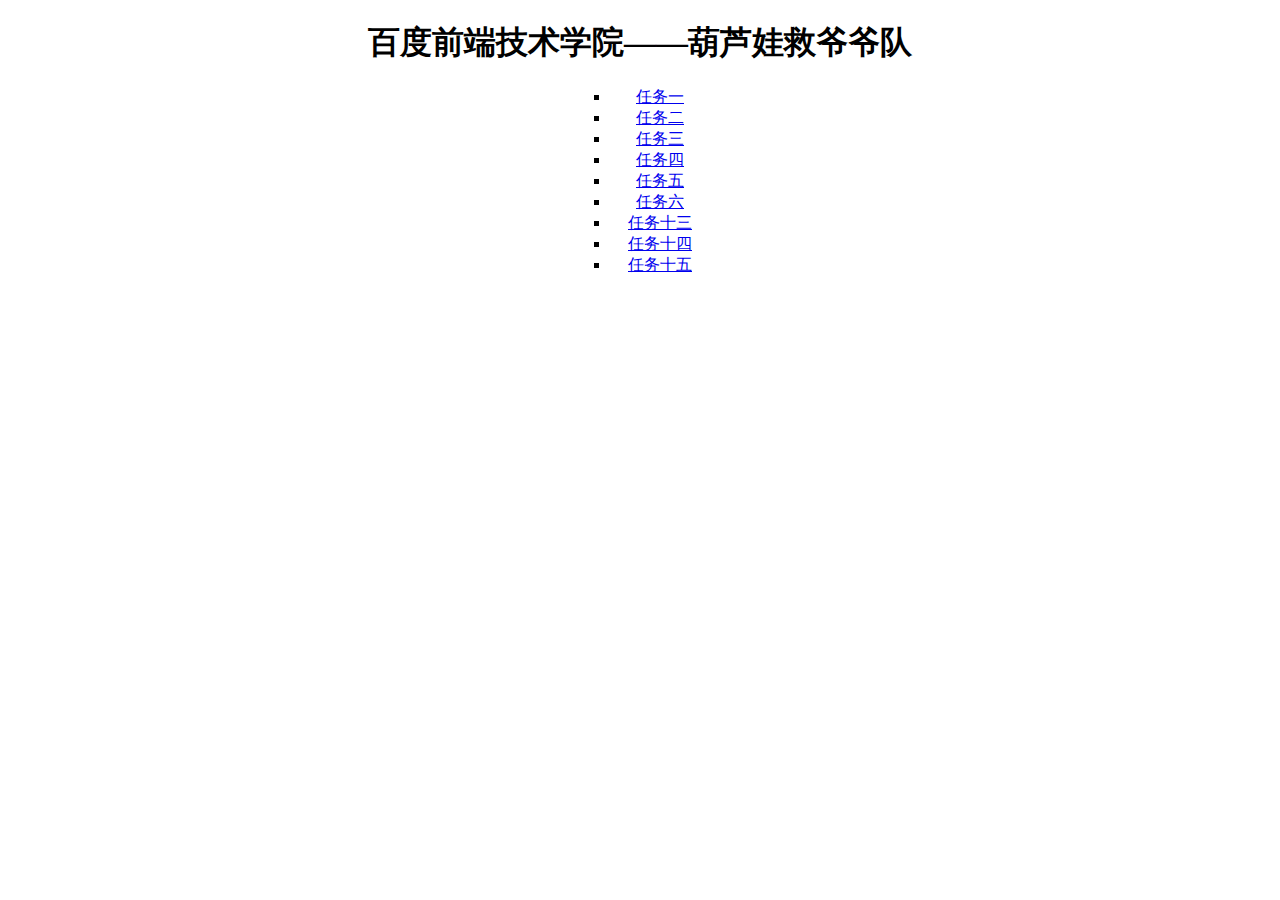
<file: index.html>
<!DOCTYPE html>
<html lang="en">
<head>
    <meta charset="UTF-8">
    <title>葫芦娃救爷爷</title>
</head>
<body>
<style scoped>
    ul,li
    {
        list-style-type: square;
    }
    ul
    {
        margin:0 auto;
        width:100px;
        text-align: center;
    }
</style>
<h1 align="center">百度前端技术学院——葫芦娃救爷爷队</h1>
<div class="main">
    <ul>
        <li><a href="task_1.html">任务一</a></li>
    </ul>
    <ul>
        <li><a href="task_2.html">任务二</a> </li>
    </ul>
    <ul>
        <li><a href="task_3.html">任务三</a> </li>
    </ul>
    <ul>
        <li><a href="task_4.html">任务四</a> </li>
    </ul>
    <ul>
        <li><a href="task_5.html">任务五</a> </li>
    </ul>
    <ul>
        <li><a href="task_6.html">任务六</a> </li>
    </ul>
    <ul>
        <li><a href="task_13.html">任务十三</a> </li>
    </ul>
    <ul>
        <li><a href="task_14.html">任务十四</a> </li>
    </ul>
    <ul>
        <li><a href="task_15.html">任务十五</a> </li>
    </ul>
</div>
</body>
</html>
</file>
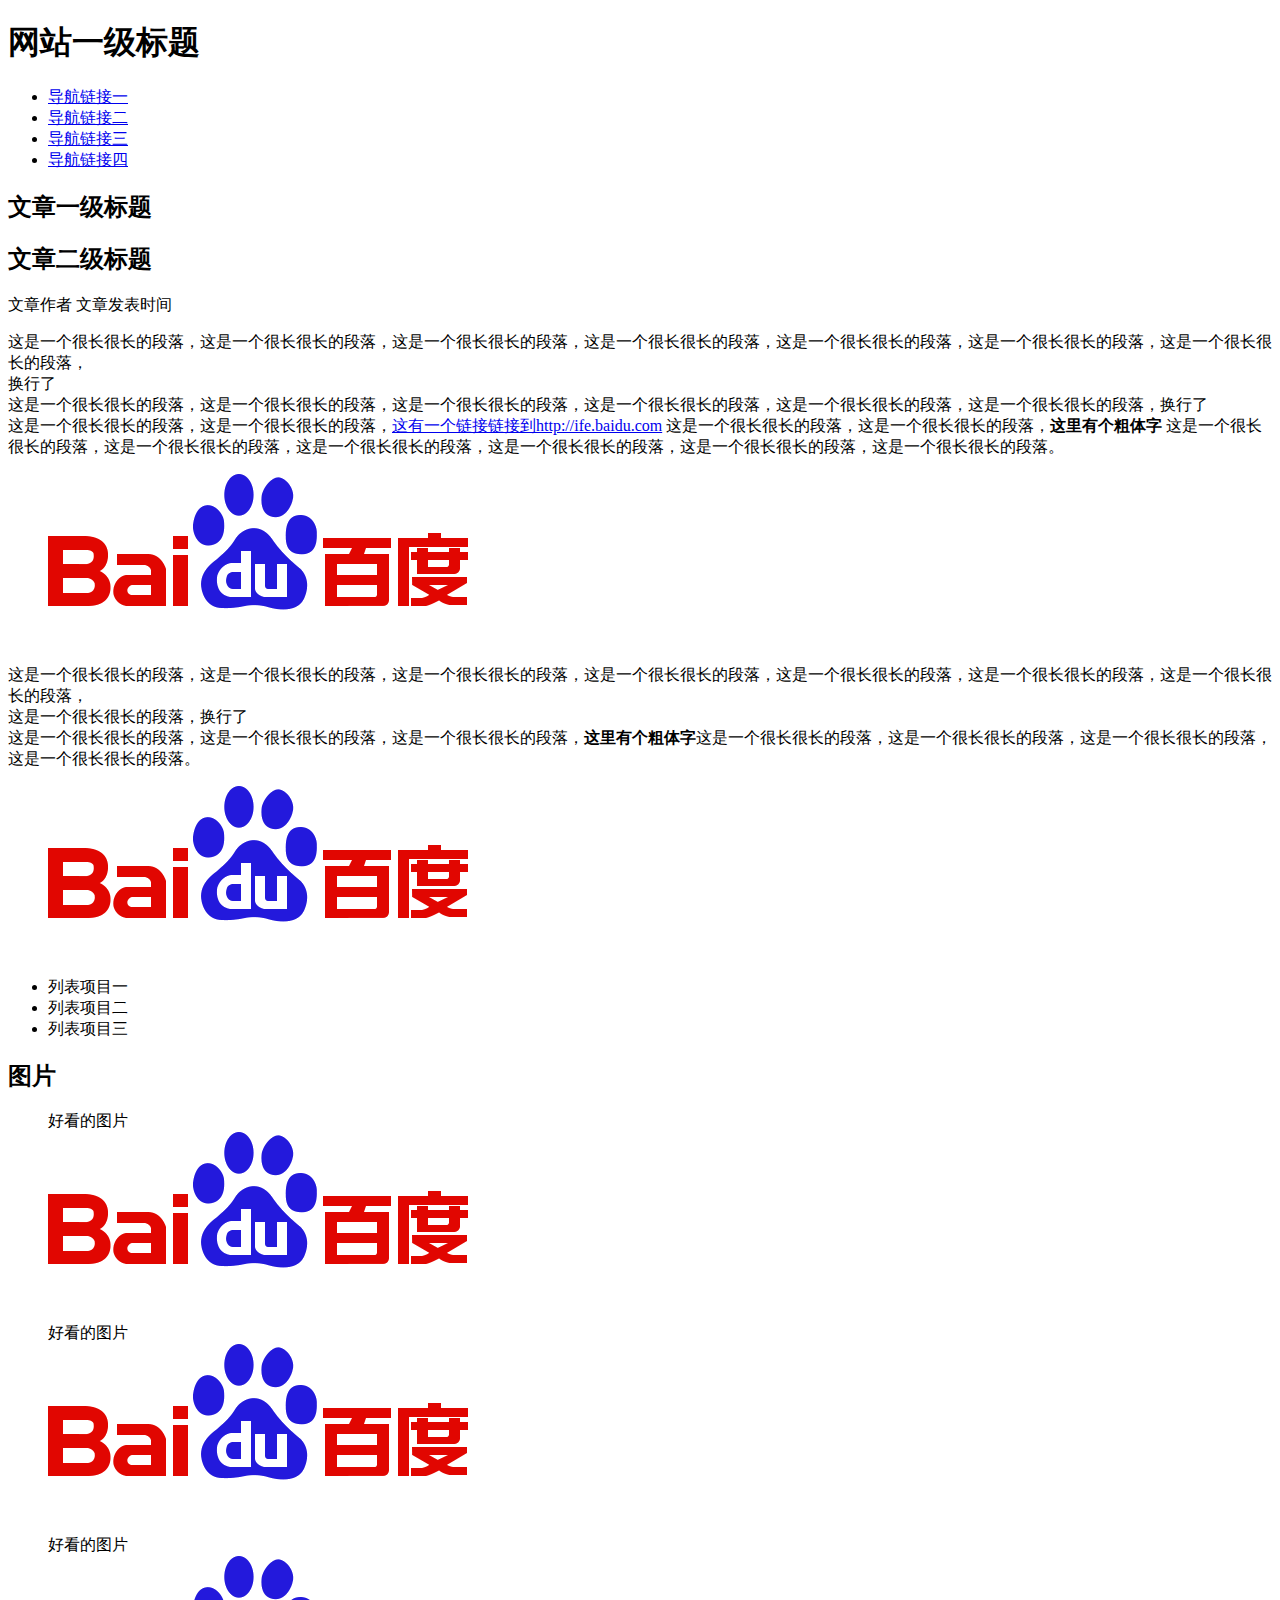
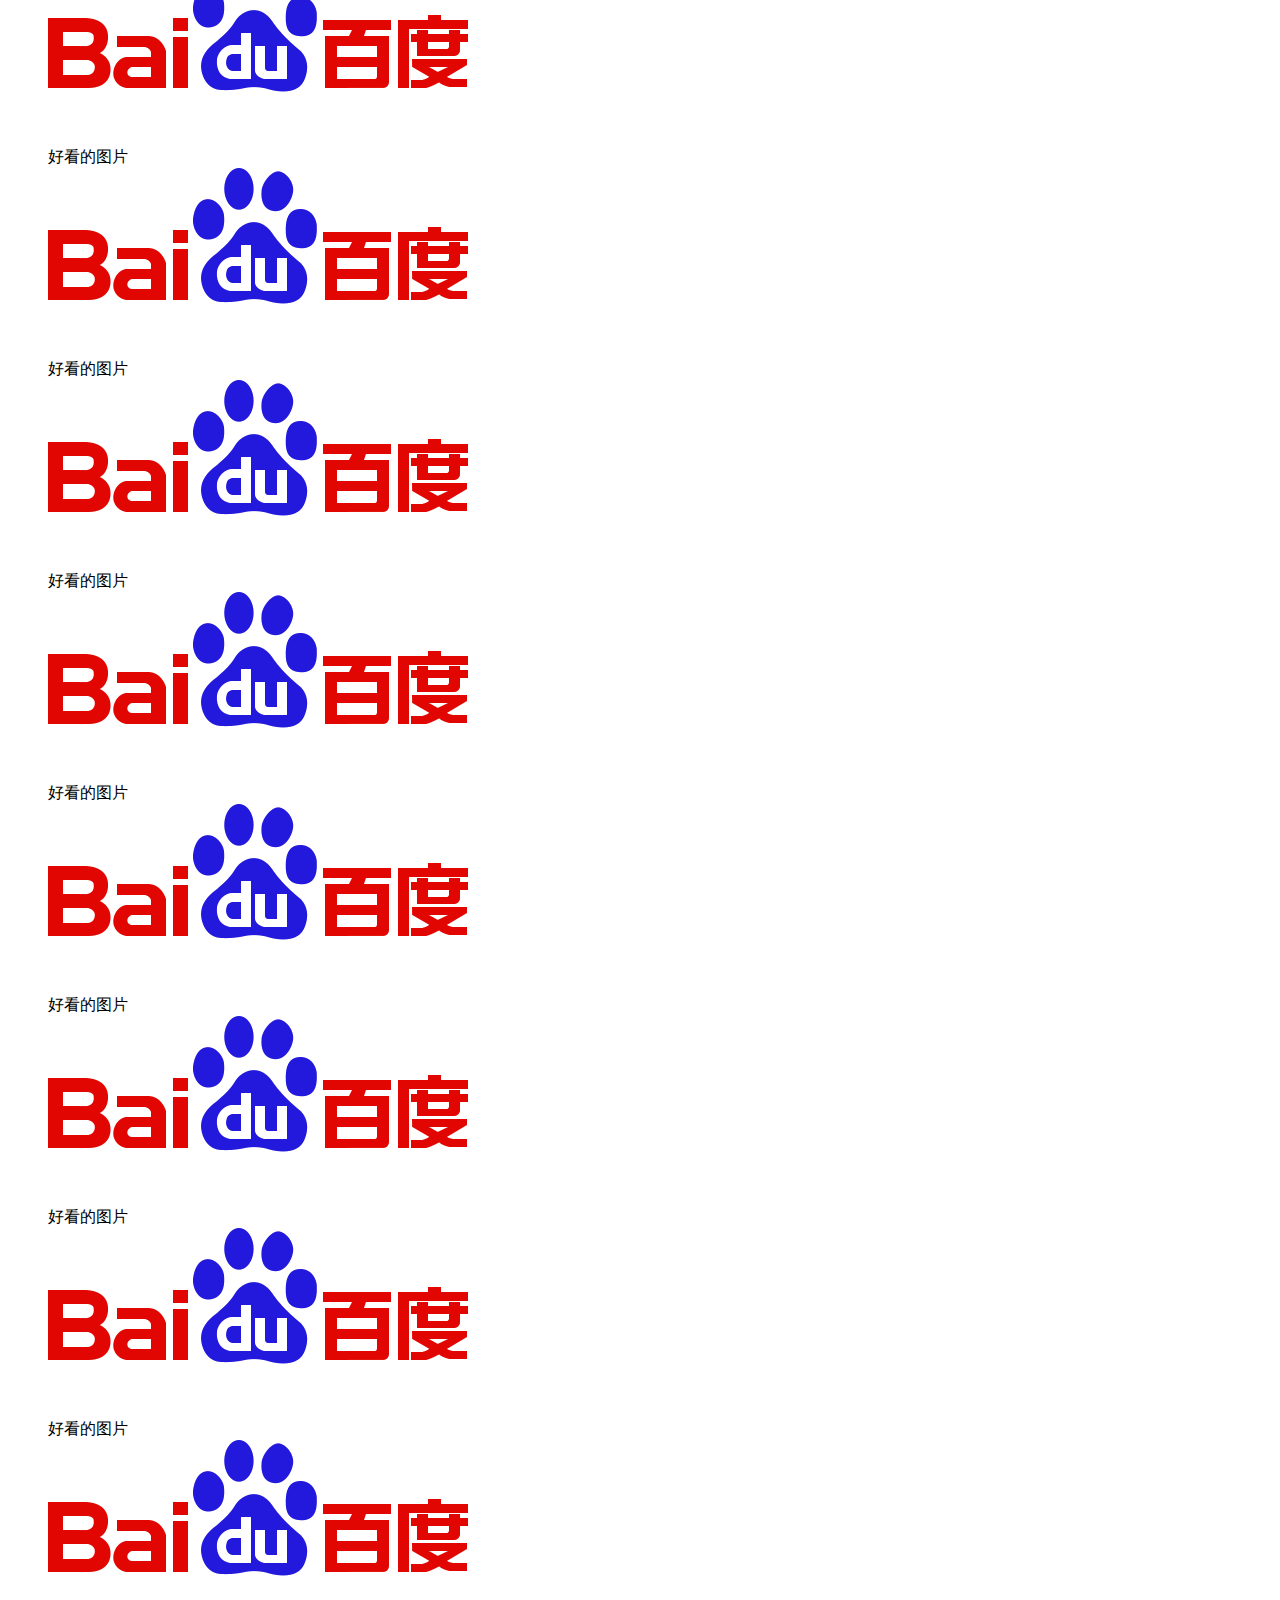
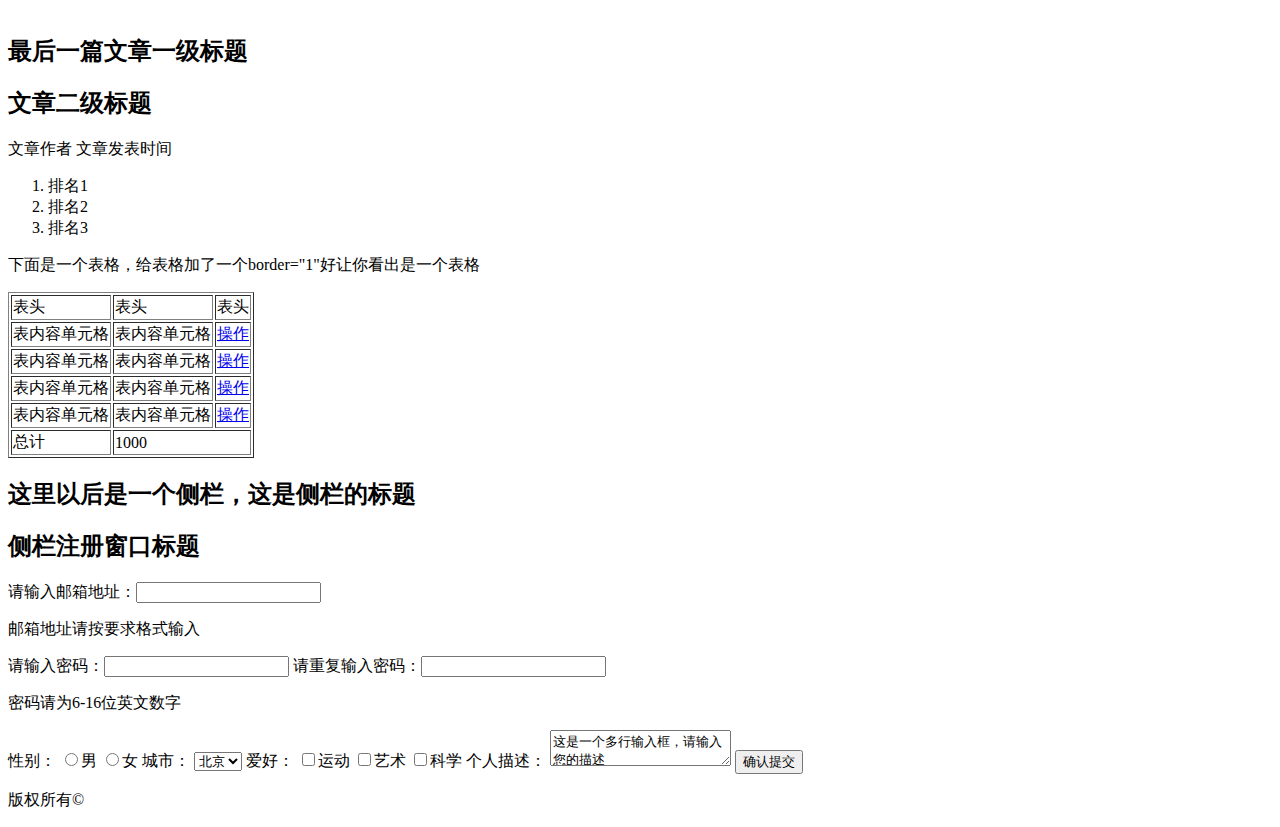
<file: task_1.html>
<!DOCTYPE html>
<html>
<head>
    <title>Task_1</title>
</head>
<body>
<h1>网站一级标题</h1>
<ul>
    <li><a href="#">导航链接一</a></li>
    <li><a href="#">导航链接二</a></li>
    <li><a href="#">导航链接三</a></li>
    <li><a href="#">导航链接四</a></li>
</ul>
<h2>文章一级标题</h2>
<h2>文章二级标题</h2>
<p>文章作者 文章发表时间</p>
<p>这是一个很长很长的段落，这是一个很长很长的段落，这是一个很长很长的段落，这是一个很长很长的段落，这是一个很长很长的段落，这是一个很长很长的段落，这是一个很长很长的段落，<br>
    换行了<br>
    这是一个很长很长的段落，这是一个很长很长的段落，这是一个很长很长的段落，这是一个很长很长的段落，这是一个很长很长的段落，这是一个很长很长的段落，换行了<br>
    这是一个很长很长的段落，这是一个很长很长的段落，<a href="http://ife.baidu.com">这有一个链接链接到http://ife.baidu.com</a> 这是一个很长很长的段落，这是一个很长很长的段落，<b>这里有个粗体字</b>
    这是一个很长很长的段落，这是一个很长很长的段落，这是一个很长很长的段落，这是一个很长很长的段落，这是一个很长很长的段落，这是一个很长很长的段落。
</p>
<figure>
    <img src="images/baidu_logo.png">
</figure>
<p>这是一个很长很长的段落，这是一个很长很长的段落，这是一个很长很长的段落，这是一个很长很长的段落，这是一个很长很长的段落，这是一个很长很长的段落，这是一个很长很长的段落，<br>
    这是一个很长很长的段落，换行了<br>
    这是一个很长很长的段落，这是一个很长很长的段落，这是一个很长很长的段落，<b>这里有个粗体字</b>这是一个很长很长的段落，这是一个很长很长的段落，这是一个很长很长的段落，这是一个很长很长的段落。</p>
<figure>
    <img src="images/baidu_logo.png">
</figure>
<ul>
    <li>列表项目一</li>
    <li>列表项目二</li>
    <li>列表项目三</li>
</ul>
<h2>图片</h2>
<figure>
    <figcaption>好看的图片</figcaption>
    <img src="images/baidu_logo.png">
</figure>
<figure>
    <figcaption>好看的图片</figcaption>
    <img src="images/baidu_logo.png">
</figure>
<figure>
    <figcaption>好看的图片</figcaption>
    <img src="images/baidu_logo.png">
</figure>
<figure>
    <figcaption>好看的图片</figcaption>
    <img src="images/baidu_logo.png">
</figure>
<figure>
    <figcaption>好看的图片</figcaption>
    <img src="images/baidu_logo.png">
</figure>
<figure>
    <figcaption>好看的图片</figcaption>
    <img src="images/baidu_logo.png">
</figure>
<figure>
    <figcaption>好看的图片</figcaption>
    <img src="images/baidu_logo.png">
</figure>
<figure>
    <figcaption>好看的图片</figcaption>
    <img src="images/baidu_logo.png">
</figure>
<figure>
    <figcaption>好看的图片</figcaption>
    <img src="images/baidu_logo.png">
</figure>
<figure>
    <figcaption>好看的图片</figcaption>
    <img src="images/baidu_logo.png">
</figure>
<h2>最后一篇文章一级标题</h2>
<h2>文章二级标题</h2>
<p>文章作者 文章发表时间</p>
<ol>
    <li>排名1</li>
    <li>排名2</li>
    <li>排名3</li>
</ol>
<p>下面是一个表格，给表格加了一个border="1"好让你看出是一个表格</p>
<table border="1">
    <tr>
        <td>表头</td>
        <td>表头</td>
        <td>表头</td>
    </tr>
    <tr>
        <td>表内容单元格</td>
        <td>表内容单元格</td>
        <td><a href="#">操作</a></td>
    </tr>
    <tr>
        <td>表内容单元格</td>
        <td>表内容单元格</td>
        <td><a href="#">操作</a></td>
    </tr>
    <tr>
        <td>表内容单元格</td>
        <td>表内容单元格</td>
        <td><a href="#">操作</a></td>
    </tr>
    <tr>
        <td>表内容单元格</td>
        <td>表内容单元格</td>
        <td><a href="#">操作</a></td>
    </tr>
    <tr>
        <td>总计</td>
        <td colspan="2">1000</td>
    </tr>
</table>

<h2>这里以后是一个侧栏，这是侧栏的标题</h2>
<h2>侧栏注册窗口标题</h2>
<form>
    <label for="email">请输入邮箱地址：<input id="email" type="text" name="email"/><br></label>
    <p>邮箱地址请按要求格式输入</p>
    <label for="password">请输入密码：<input id="password" type="password" name="password"/></label>
    <label for="repeat-password">请重复输入密码：<input id="repeat-password" type="password" name="password2"/> <br></label>
    <p>密码请为6-16位英文数字</p>
    性别：
    <label for="man"> <input id="man" type="radio" name="sex" value="male"/>男</label>
    <label for="woman"><input id="woman" type="radio" name="sex" value="female"/>女</label>
    城市：
    <label for="city">
        <select name="city" id="city">
            <option value="beijing">北京</option>
            <option value="shanghai">上海</option>
            <option value="hangzhou">杭州</option>
            <option value="guangzhou">广州</option>
        </select>
    </label>
    爱好：
    <label for="sport"><input id="sport" type="checkbox" name="sport"/>运动</label>
    <label for="sport"><input type="checkbox" name="art"/>艺术</label>
    <label for="sport"><input type="checkbox" name="science"/>科学</label>
    个人描述：
    <label for="textarea"><textarea id="textarea">这是一个多行输入框，请输入您的描述</textarea></label>
    <label for="submit"><input id="submit" type="submit" value="确认提交"></label>
</form>
</body>
<footer>
    <p>版权所有&copy</p>
</footer>
</html>
</file>
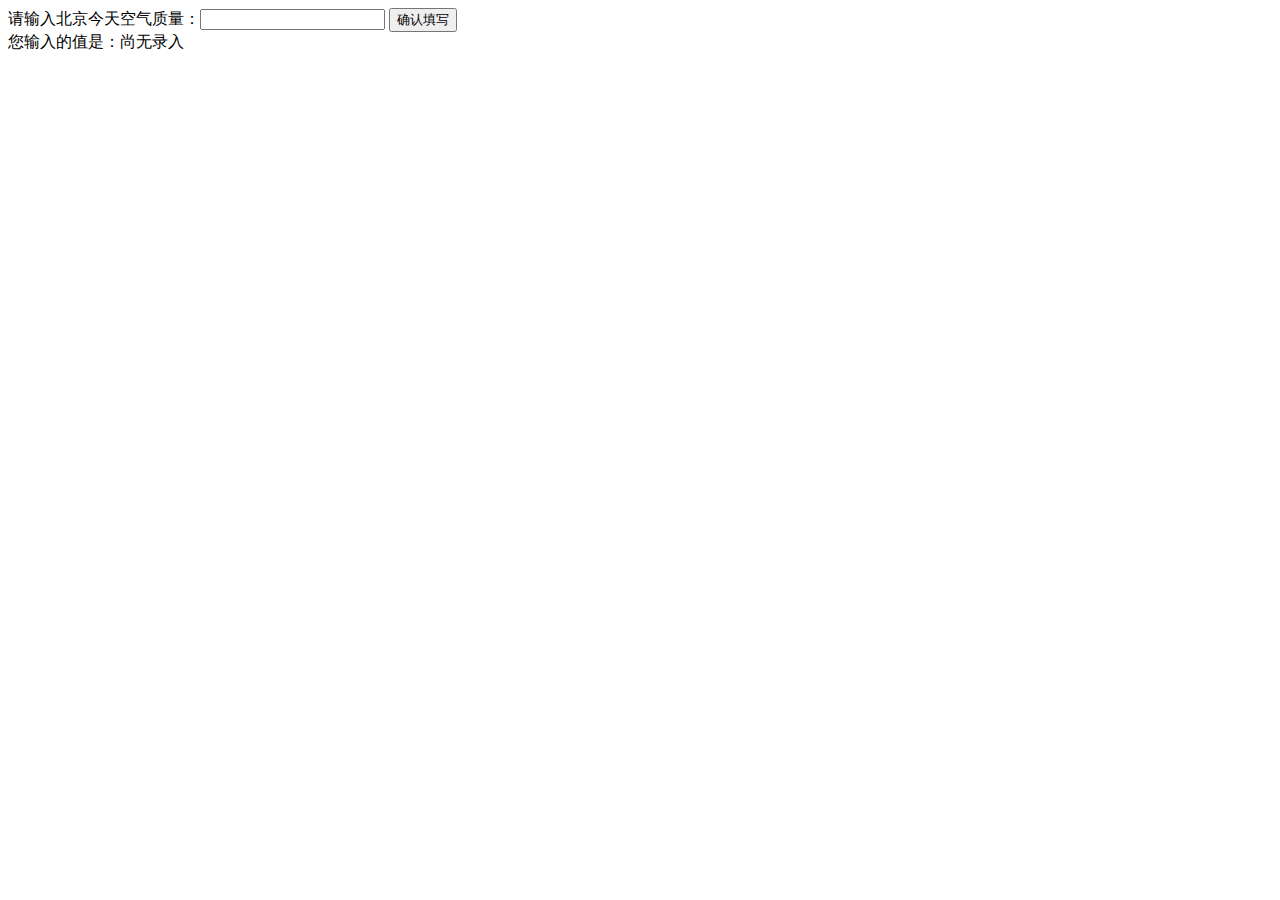
<file: task_13.html>
<!DOCTYPE html>
<html>
<head>
    <meta charset="utf-8">
    <title>IFE JavaScript Task 01</title>
</head>
<body>

<label>请输入北京今天空气质量：<input id="aqi-input" type="text"></label>
<button id="button">确认填写</button>

<div>您输入的值是：<span id="aqi-display">尚无录入</span></div>

<script type="text/javascript">

    (function() {
        /*
         在注释下方写下代码
         给按钮button绑定一个点击事件
         在事件处理函数中
         获取aqi-input输入的值，并显示在aqi-display中
         */
        document.getElementById("button").onclick = function () {
            var aqi = document.getElementById("aqi-input").value;
            if (aqi != ""){
                document.getElementById("aqi-display").innerHTML = aqi;
            }
            else {
                document.getElementById("aqi-display").innerHTML = "尚无录入";
            }
        }

    })();

</script>
</body>
</html>
</file>
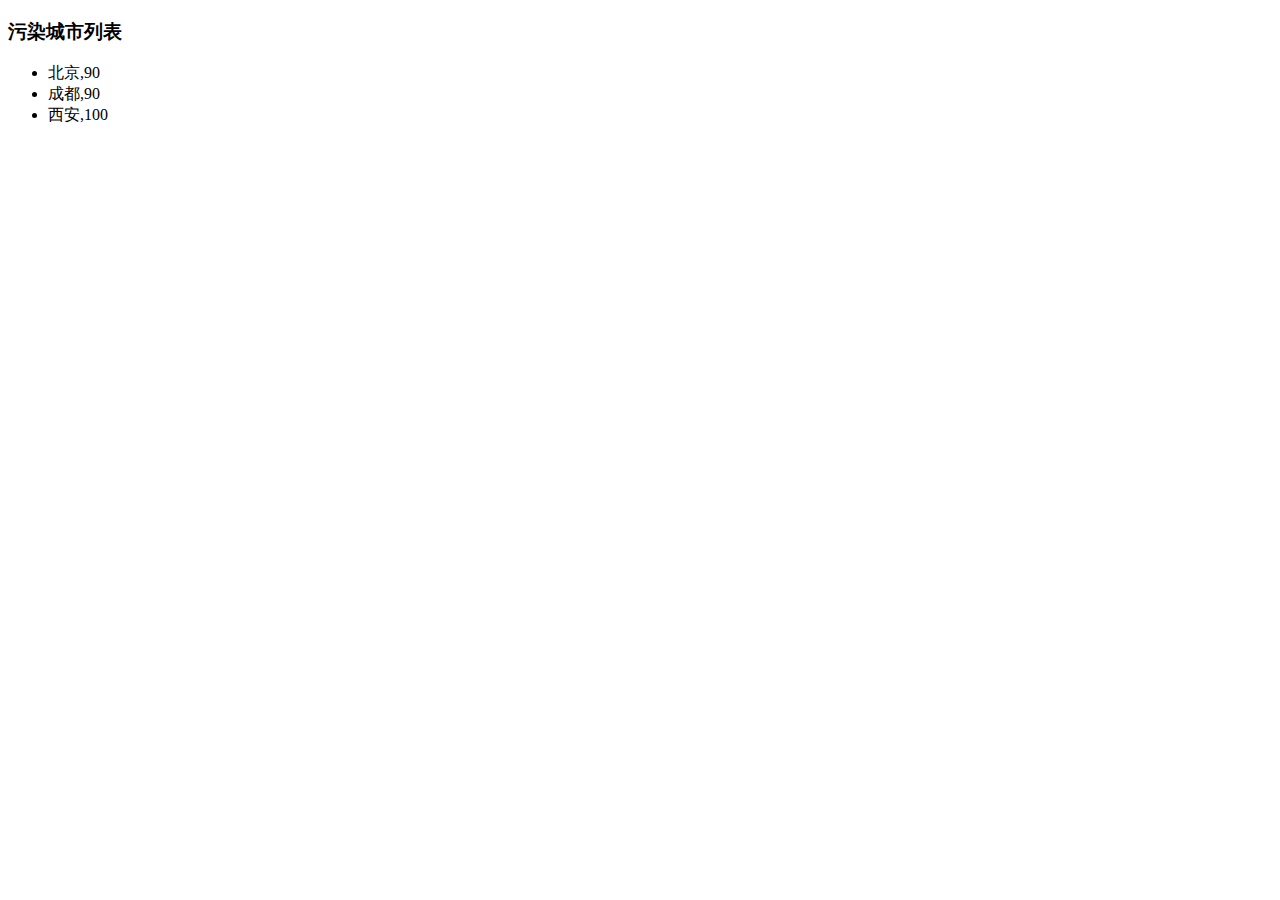
<file: task_14.html>
<!DOCTYPE html>
<html>
<head>
    <meta charset="utf-8">
    <title>IFE JavaScript Task 01</title>
</head>
<body>

<h3>污染城市列表</h3>
<ul id="aqi-list">
    <!--
        <li>第一名：福州（样例），10</li>
          <li>第二名：福州（样例），10</li> -->
</ul>

<script type="text/javascript">

    var aqiData = [
        ["北京", 90],
        ["上海", 50],
        ["福州", 10],
        ["广州", 50],
        ["成都", 90],
        ["西安", 100]
    ];

    (function () {

        /*
         在注释下方编写代码
         遍历读取aqiData中各个城市的数据
         将空气质量指数大于60的城市显示到aqi-list的列表中
         */
        var list = document.getElementById("aqi-list");
        for (i in aqiData)
        {
            if (aqiData[i][1] > 60)
            {
                var li = document.createElement("li");
                var data = document.createTextNode(aqiData[i]);
                li.appendChild(data);
                list.appendChild(li);
            }
        }
    })();

</script>
</body>
</html>
</file>
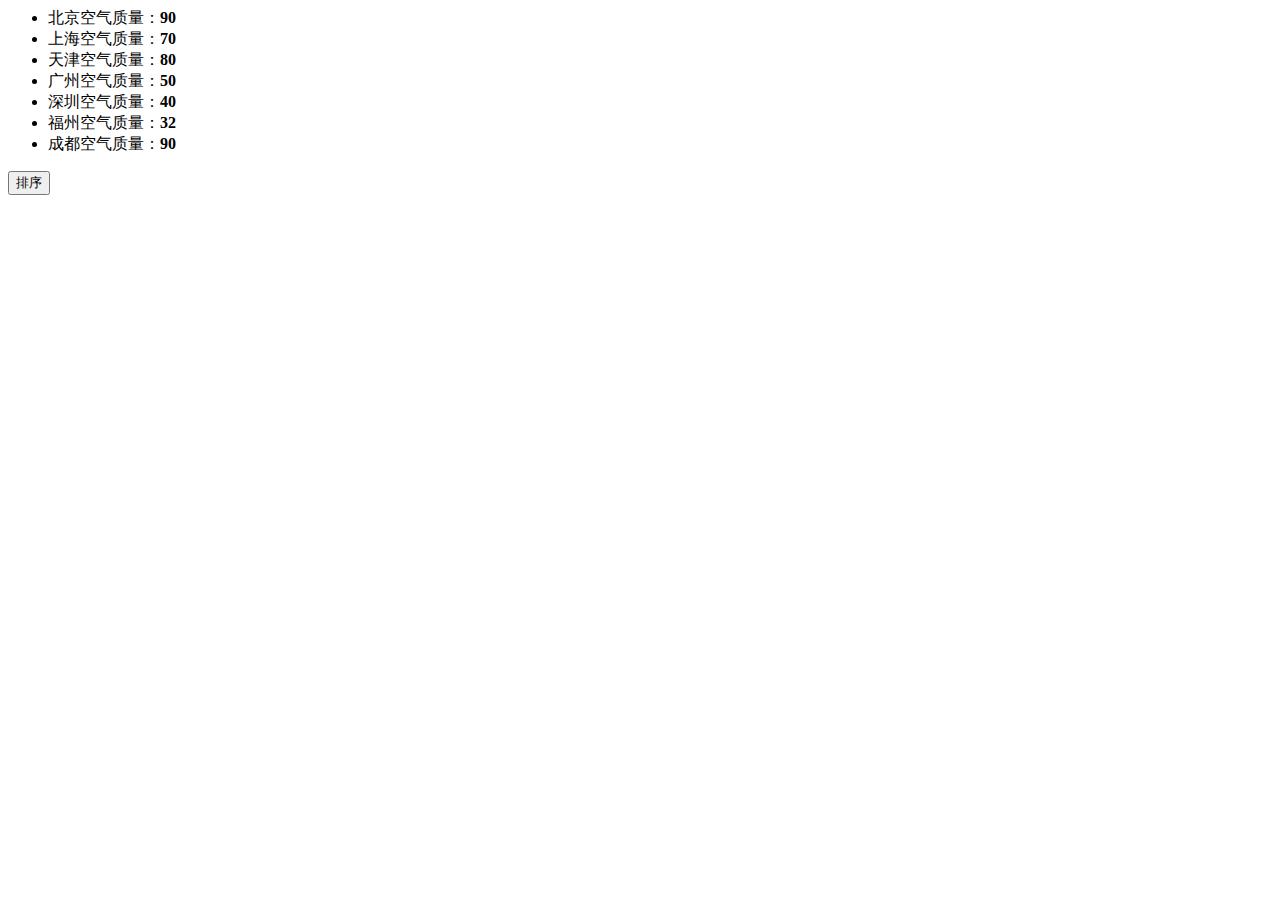
<file: task_15.html>
<!DOCTYPE>
<html>
<head>
    <meta charset="utf-8">
    <title>IFE Task 15</title>
</head>
<body>

<ul id="source">
    <li>北京空气质量：<b>90</b></li>
    <li>上海空气质量：<b>70</b></li>
    <li>天津空气质量：<b>80</b></li>
    <li>广州空气质量：<b>50</b></li>
    <li>深圳空气质量：<b>40</b></li>
    <li>福州空气质量：<b>32</b></li>
    <li>成都空气质量：<b>90</b></li>
</ul>

<ul id="resort">
    <!--
    <li>第一名：北京空气质量：<b>90</b></li>
    <li>第二名：北京空气质量：<b>90</b></li>
    <li>第三名：北京空气质量：<b>90</b></li>
     -->

</ul>

<button id="sort-btn">排序</button>

<script type="text/javascript">

    /**
     * getData方法
     * 读取id为source的列表，获取其中城市名字及城市对应的空气质量
     * 返回一个数组，格式见函数中示例
     */
    function getData() {
        /*
         coding here
         */

        /*
         data = [
         ["北京", 90],
         ["北京", 90]
         ……
         ]
         */
        var origindata = document.getElementById("source").getElementsByTagName("li");
        var data = [];
        for (var i = 0; i < origindata.length; i += 1)
        {
            var city = origindata[i].innerText.slice(0,2);
            var aqi = origindata[i].getElementsByTagName("b")[0].innerText;
            data[i] = [];
            data[i].push(city);
            data[i].push(aqi);
        }
        return data;
    }

    /**
     * sortAqiData
     * 按空气质量对data进行从小到大的排序
     * 返回一个排序后的数组
     */
    function sortAqiData(data) {
        function sortNumber(a, b) {
            return b[1] - a[1];
        }
        data.sort(sortNumber);
        console.log(data);
        return data;
    }

    /**
     * render
     * 将排好序的城市及空气质量指数，输出显示到id位resort的列表中
     * 格式见ul中的注释的部分
     */
    function render(data) {
        function transfer(num){
            var chinese = ['零', '一', '二', '三', '四', '五', '六', '七', '八', '九', '十'];
            return chinese[num];
        }
        var resort = document.getElementById("resort");
        var str = "";
        for (var i = 0; i < data.length; i += 1) {
            str += "<li>第" + transfer(i+1) + "名:" + data[i][0] + "空气质量:" + "<b>" + data[i][1] + "</b></li>";
        }
        resort.innerHTML = str;
    }

    function btnHandle() {
        var aqiData = getData();
        aqiData = sortAqiData(aqiData);
        render(aqiData);
    }


    function init() {

        // 在这下面给sort-btn绑定一个点击事件，点击时触发btnHandle函数
        var btn = document.getElementById("sort-btn");
        btn.onclick = function(){btnHandle()};
    }

    init();

</script>
</body>
</html>
</file>
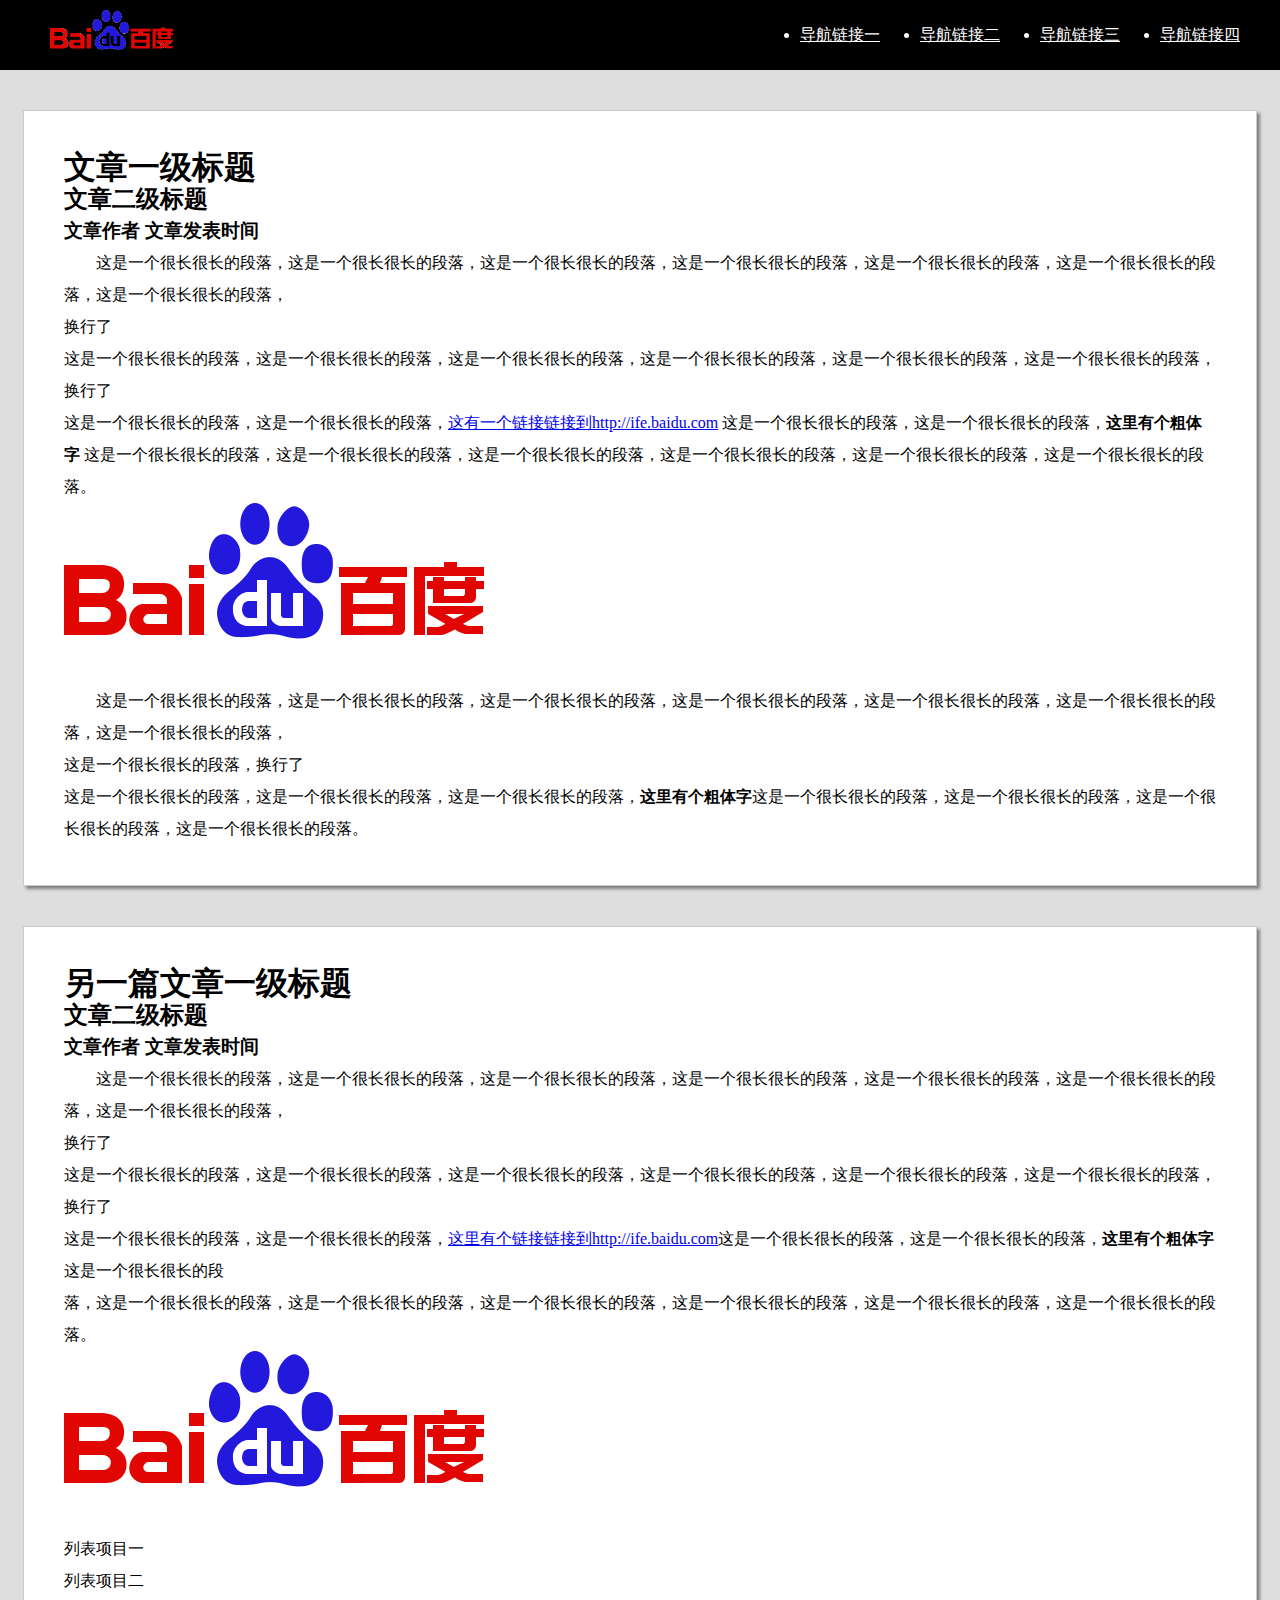
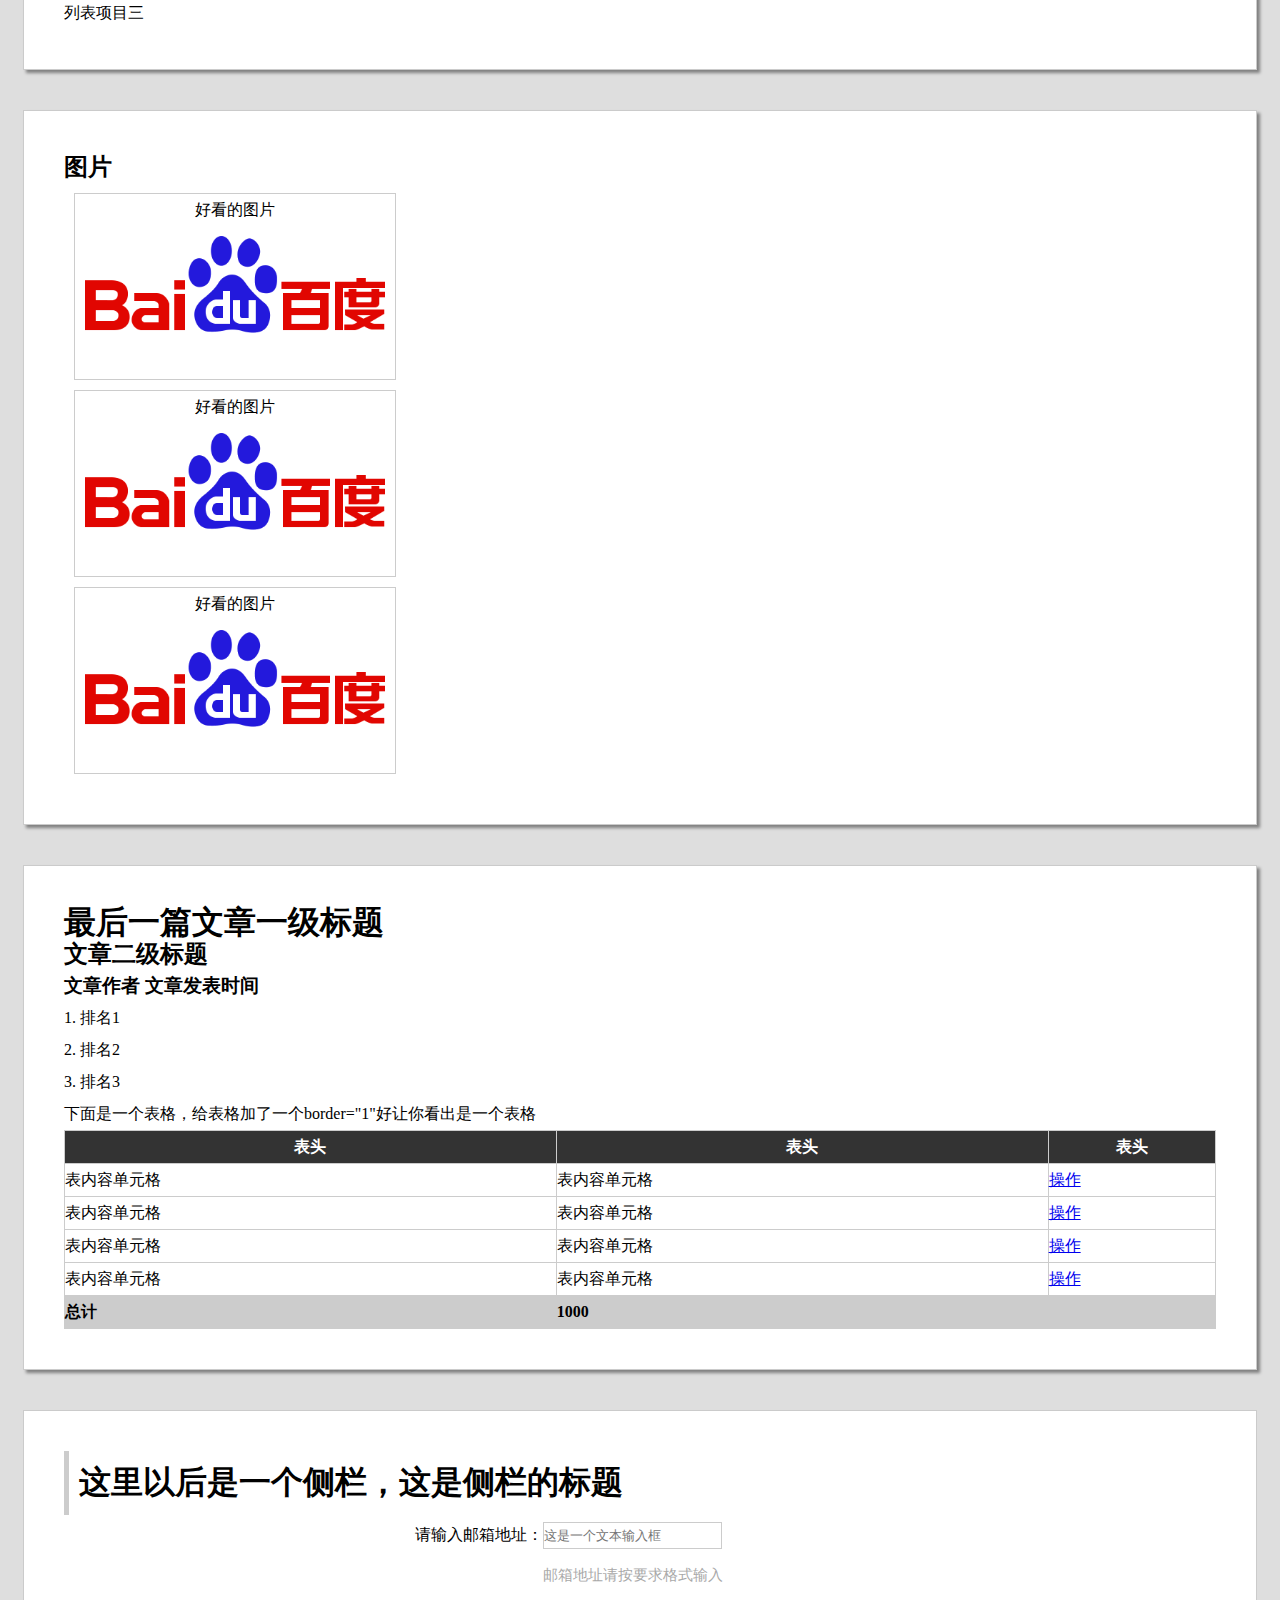
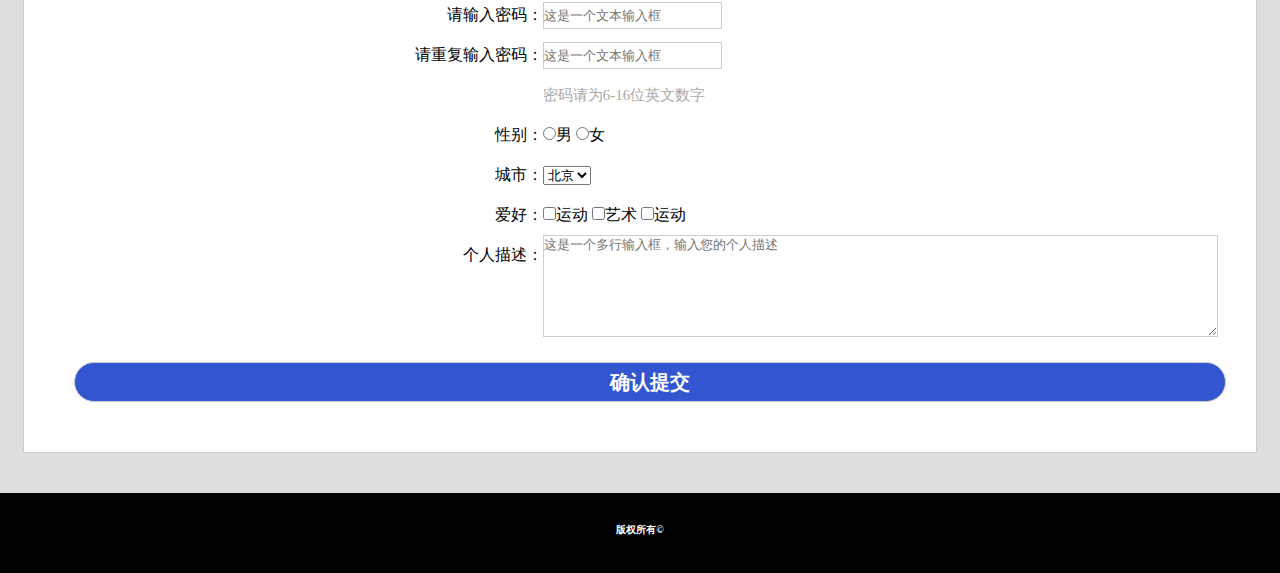
<file: task_2.html>
<!DOCTYPE html>
<html lang="en">
<head>
    <meta charset="UTF-8">
    <title>Task_2</title>
    <link rel="stylesheet" type="text/css" href="css/task_2.css"/>
</head>
<body>
<header>
    <img src="images/baidu_logo.png" height="70" title="baidu" alt="baidu-logo"/>
    <nav class="nav-top">
        <ul>
            <li><a href="#">导航链接一</a></li>
            <li><a href="#">导航链接二</a></li>
            <li><a href="#">导航链接三</a></li>
            <li><a href="#">导航链接四</a></li>
        </ul>
    </nav>
</header>

<article>
    <h1>文章一级标题</h1>
    <h2>文章二级标题</h2>
    <h3>文章作者 文章发表时间</h3>
    <p>这是一个很长很长的段落，这是一个很长很长的段落，这是一个很长很长的段落，这是一个很长很长的段落，这是一个很长很长的段落，这是一个很长很长的段落，这是一个很长很长的段落，<br>
        换行了<br>
        这是一个很长很长的段落，这是一个很长很长的段落，这是一个很长很长的段落，这是一个很长很长的段落，这是一个很长很长的段落，这是一个很长很长的段落，换行了<br>
        这是一个很长很长的段落，这是一个很长很长的段落，<a href="http://ife.baidu.com">这有一个链接链接到http://ife.baidu.com</a>
        这是一个很长很长的段落，这是一个很长很长的段落，<b>这里有个粗体字</b>
        这是一个很长很长的段落，这是一个很长很长的段落，这是一个很长很长的段落，这是一个很长很长的段落，这是一个很长很长的段落，这是一个很长很长的段落。
    </p>
    <img src="images/baidu_logo.png">
    <p>这是一个很长很长的段落，这是一个很长很长的段落，这是一个很长很长的段落，这是一个很长很长的段落，这是一个很长很长的段落，这是一个很长很长的段落，这是一个很长很长的段落，<br>
        这是一个很长很长的段落，换行了<br>
        这是一个很长很长的段落，这是一个很长很长的段落，这是一个很长很长的段落，<b>这里有个粗体字</b>这是一个很长很长的段落，这是一个很长很长的段落，这是一个很长很长的段落，这是一个很长很长的段落。</p>
</article>

<article>
    <h1>另一篇文章一级标题</h1>
    <h2>文章二级标题</h2>
    <h3>文章作者 文章发表时间</h3>
    <p>这是一个很长很长的段落，这是一个很长很长的段落，这是一个很长很长的段落，这是一个很长很长的段落，这是一个很长很长的段落，这是一个很长很长的段落，这是一个很长很长的段落，<br/>
        换行了<br/>
        这是一个很长很长的段落，这是一个很长很长的段落，这是一个很长很长的段落，这是一个很长很长的段落，这是一个很长很长的段落，这是一个很长很长的段落，换行了<br/>
        这是一个很长很长的段落，这是一个很长很长的段落，<a href="http://ife.baidu.com">这里有个链接链接到http://ife.baidu.com</a>这是一个很长很长的段落，这是一个很长很长的段落，<strong>这里有个粗体字</strong>
        这是一个很长很长的段<br/>
        落，这是一个很长很长的段落，这是一个很长很长的段落，这是一个很长很长的段落，这是一个很长很长的段落，这是一个很长很长的段落，这是一个很长很长的段落。</p>
    <img src="images/baidu_logo.png">
    <ul>
        <li>列表项目一</li>
        <li>列表项目二</li>
        <li>列表项目三</li>
    </ul>
</article>

<article>
    <h2>图片</h2>
    <figure>
        <figcaption>好看的图片</figcaption>
        <img src="images/baidu_logo.png">
    </figure>
    <figure>
        <figcaption>好看的图片</figcaption>
        <img src="images/baidu_logo.png">
    </figure>
    <figure>
        <figcaption>好看的图片</figcaption>
        <img src="images/baidu_logo.png">
    </figure>
</article>

<article id="last-article">
    <h1>最后一篇文章一级标题</h1>
    <h2>文章二级标题</h2>
    <h3>文章作者 文章发表时间</h3>
    <ol>
        <li>排名1</li>
        <li>排名2</li>
        <li>排名3</li>
    </ol>
    <p>下面是一个表格，给表格加了一个border="1"好让你看出是一个表格</p>
    <table border="1">
        <thead>
        <tr>
            <th>表头</th>
            <th>表头</th>
            <th>表头</th>
        </tr>
        </thead>
        <tr>
            <td>表内容单元格</td>
            <td>表内容单元格</td>
            <td><a href="#">操作</a></td>
        </tr>
        <tr>
            <td>表内容单元格</td>
            <td>表内容单元格</td>
            <td><a href="#">操作</a></td>
        </tr>
        <tr>
            <td>表内容单元格</td>
            <td>表内容单元格</td>
            <td><a href="#">操作</a></td>
        </tr>
        <tr>
            <td>表内容单元格</td>
            <td>表内容单元格</td>
            <td><a href="#">操作</a></td>
        </tr>
        <tfoot>
        <tr>
            <td>总计</td>
            <td colspan="2">1000</td>
        </tr>
        </tfoot>
    </table>
</article>

<aside>
    <h1>这里以后是一个侧栏，这是侧栏的标题</h1>
    <form onsubmit="return false">
        <table>
            <tr>
                <td class="right">请输入邮箱地址：</td>
                <td><input type="email" name="mail" placeholder="这是一个文本输入框"></td>
            </tr>
            <tr>
                <td></td>
                <td id="email">邮箱地址请按要求格式输入</td>
            </tr>
            <tr>
                <td class="right">请输入密码：</td>
                <td><input type="password" minlength="6" maxlength="16" name="password" placeholder="这是一个文本输入框"></td>
            </tr>
            <tr>
                <td class="right">请重复输入密码：</td>
                <td><input type="password" minlength="6" maxlength="16" placeholder="这是一个文本输入框"></td>
            </tr>
            <tr>
                <td></td>
                <td id="password">密码请为6-16位英文数字</td>
            </tr>
            <tr>
                <td class="right">性别：</td>
                <td>
                    <input type="radio" name="sex" id="male" value="male"><label for="male">男</label>
                    <input type="radio" name="sex" id="female" value="female"><label for="female">女</label></td>
            </tr>
            <tr>
                <td class="right">城市：</td>
                <td><select name="city">
                    <option value="北京">北京</option>
                </select></td>
            </tr>
            <tr>
                <td class="right">爱好：</td>
                <td>
                    <input type="checkbox" name="exercise" id="exercise"><label for="exercise">运动</label>
                    <input type="checkbox" name="art" id="art"><label for="art">艺术</label>
                    <input type="checkbox" name="science" id="science"><label for="science">运动</label>
                </td>
            </tr>
            <tr>
                <td class="right" id="personal">个人描述：</td>
                <td><textarea name="个人描述" placeholder="这是一个多行输入框，输入您的个人描述"></textarea></td>
            </tr>
        </table>
        <input type="submit" value="确认提交" id="submit">
    </form>
</aside>

<footer>
    <span>版权所有&copy</span>
</footer>
</body>
</html>
</file>
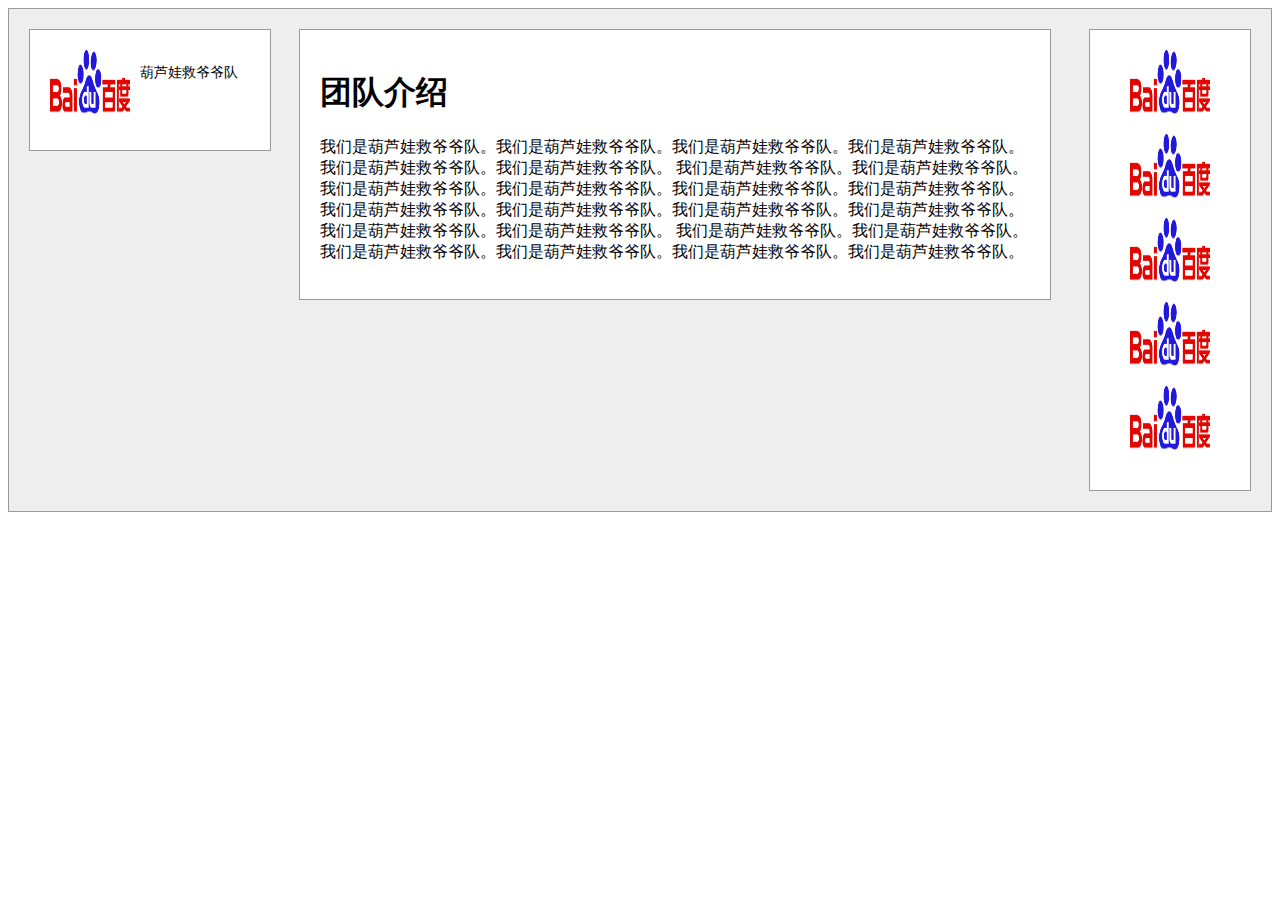
<file: task_3.html>
<!DOCTYPE html>
<html lang="en">
<head>
    <meta charset="UTF-8">
    <title>Task_3</title>
    <link rel="stylesheet" href="css/task_3.css">
</head>
<body>
<div class="main">
    <div class="name">
        <img src="images/baidu_logo.png">
        <p> 葫芦娃救爷爷队</p>
    </div>
    <div class="member">
        <img src="images/baidu_logo.png">
        <img src="images/baidu_logo.png">
        <img src="images/baidu_logo.png">
        <img src="images/baidu_logo.png">
        <img src="images/baidu_logo.png">
    </div>
    <div class="content">
        <h1>团队介绍</h1>
        <p>
            我们是葫芦娃救爷爷队。我们是葫芦娃救爷爷队。我们是葫芦娃救爷爷队。我们是葫芦娃救爷爷队。我们是葫芦娃救爷爷队。我们是葫芦娃救爷爷队。
            我们是葫芦娃救爷爷队。我们是葫芦娃救爷爷队。我们是葫芦娃救爷爷队。我们是葫芦娃救爷爷队。我们是葫芦娃救爷爷队。我们是葫芦娃救爷爷队。
            我们是葫芦娃救爷爷队。我们是葫芦娃救爷爷队。我们是葫芦娃救爷爷队。我们是葫芦娃救爷爷队。我们是葫芦娃救爷爷队。我们是葫芦娃救爷爷队。
            我们是葫芦娃救爷爷队。我们是葫芦娃救爷爷队。我们是葫芦娃救爷爷队。我们是葫芦娃救爷爷队。我们是葫芦娃救爷爷队。我们是葫芦娃救爷爷队。
        </p>
    </div>
</div>
</body>
</html>
</file>
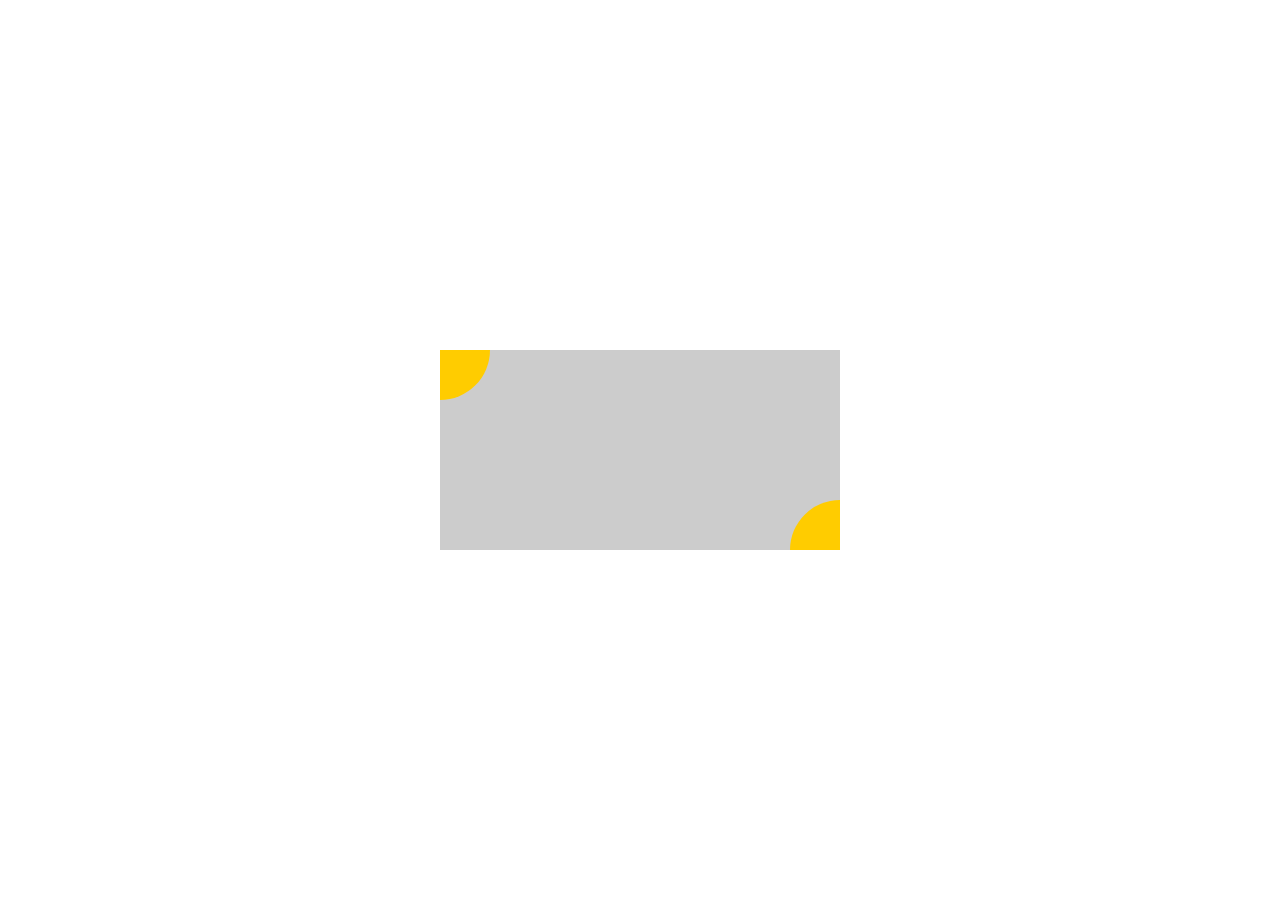
<file: task_4.html>
<!DOCTYPE html>
<html lang="en">
<head>
    <meta charset="UTF-8">
    <title>Task_4</title>
    <link rel="stylesheet" href="css/task_4.css">
</head>
<body>
<div class="total">
    <div class="center">
        <div class="left"></div>
        <div class="right"></div>
    </div>
</div>
</body>
</html>
</file>
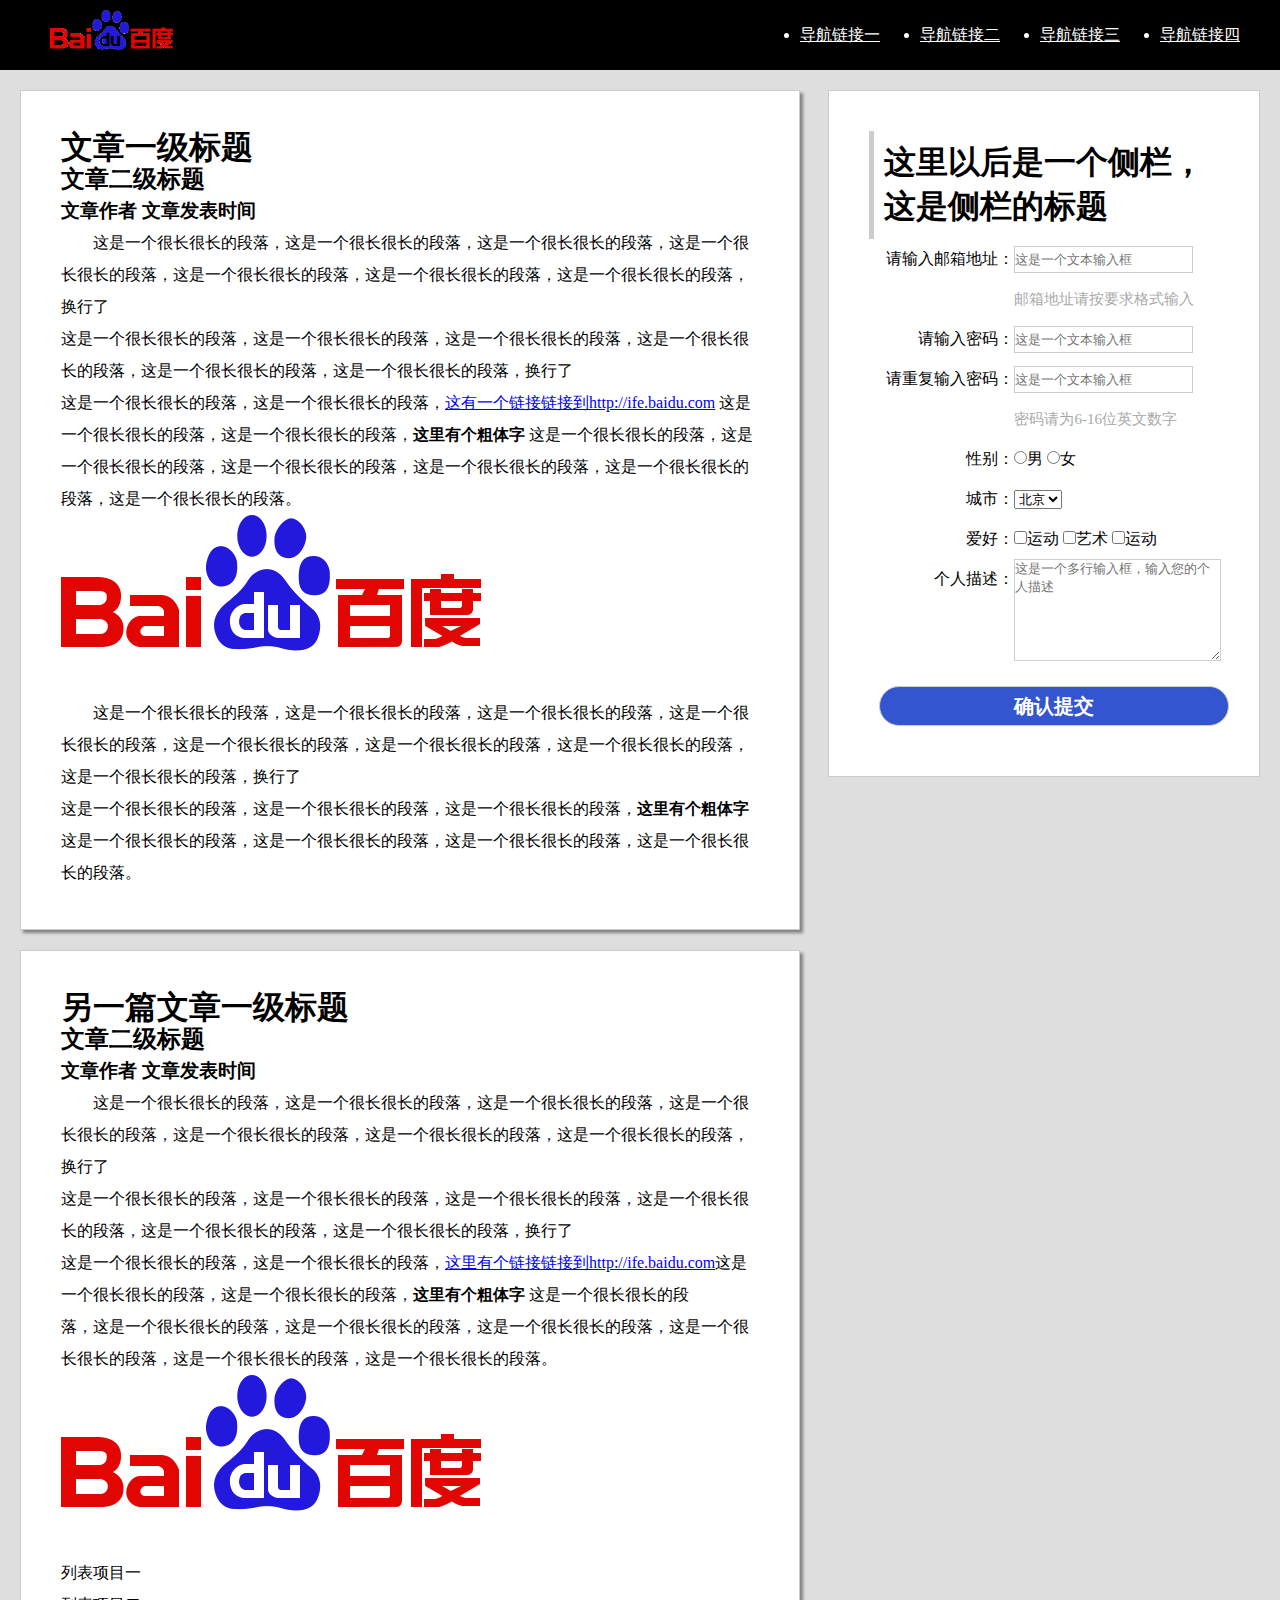
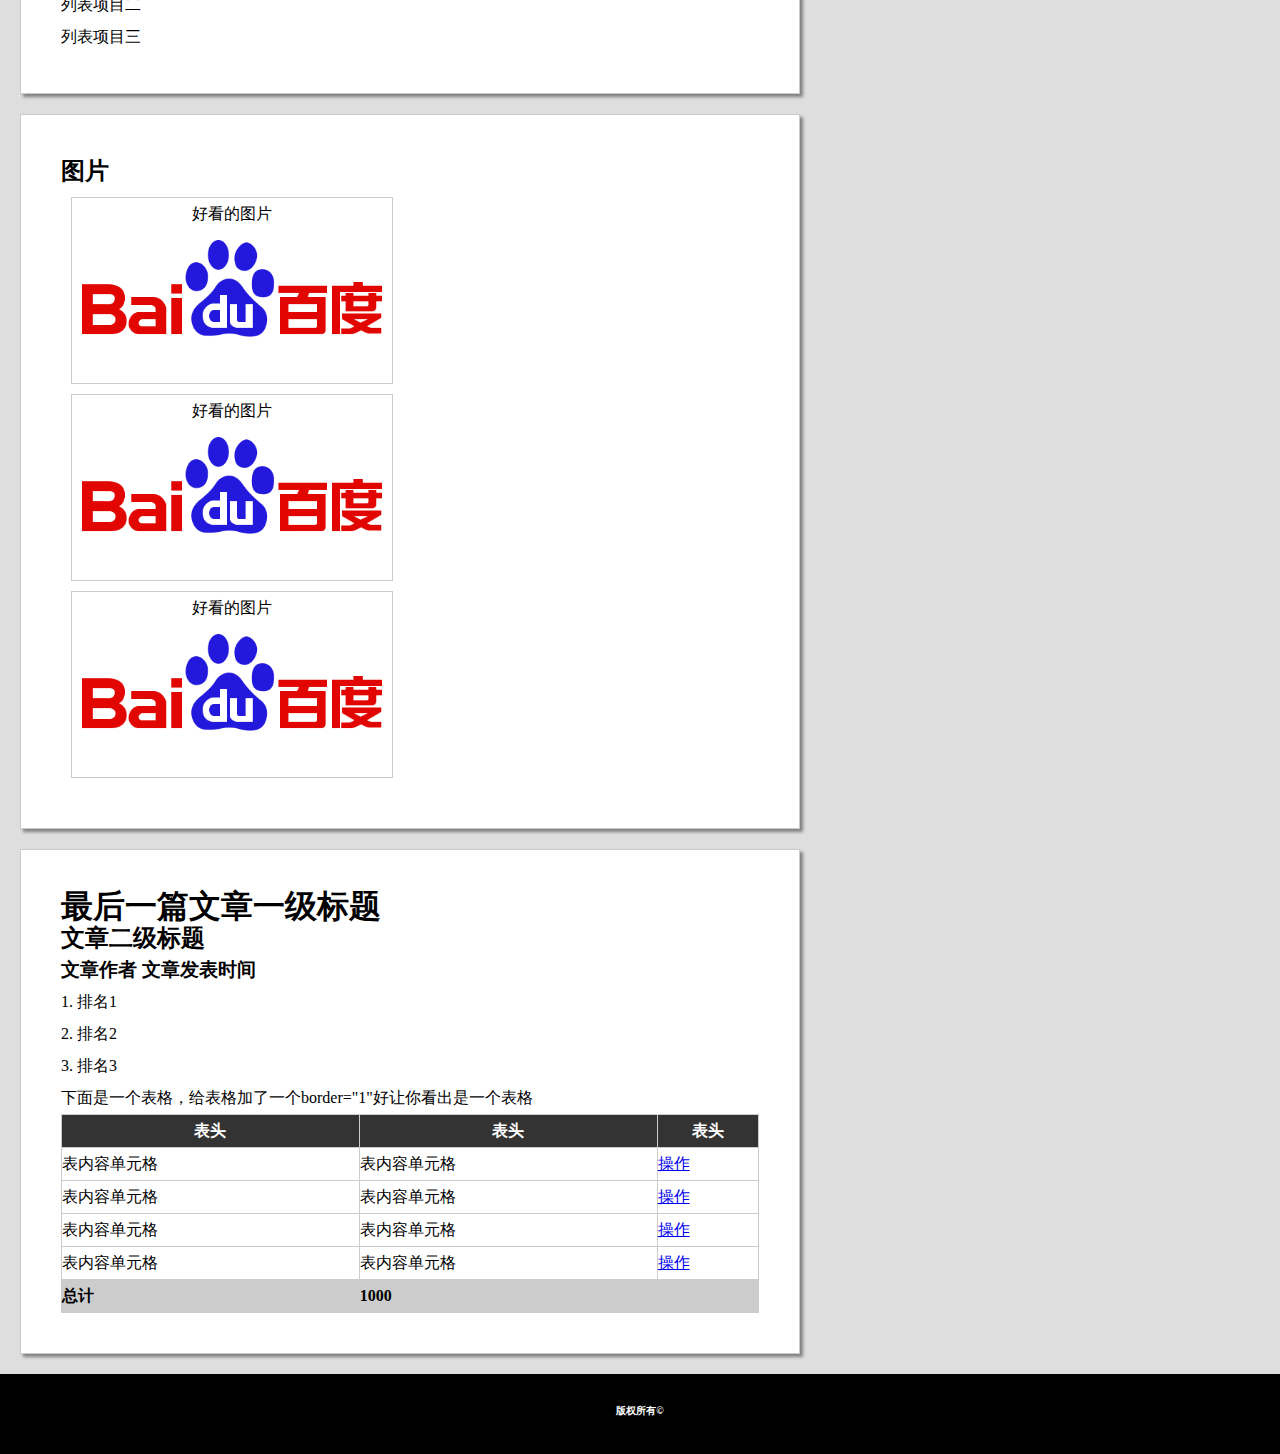
<file: task_5.html>
<!DOCTYPE html>
<html lang="en">
<head>
    <meta charset="UTF-8">
    <title>Task_2</title>
    <link rel="stylesheet" type="text/css" href="css/task_5.css"/>
</head>
<body>
<header>
    <img src="images/baidu_logo.png" height="70" title="baidu" alt="baidu-logo"/>
    <nav class="nav-top">
        <ul>
            <li><a href="#">导航链接一</a></li>
            <li><a href="#">导航链接二</a></li>
            <li><a href="#">导航链接三</a></li>
            <li><a href="#">导航链接四</a></li>
        </ul>
    </nav>
</header>

<aside>
    <h1>这里以后是一个侧栏，这是侧栏的标题</h1>
    <form onsubmit="return false">
        <table>
            <tr>
                <td class="right">请输入邮箱地址：</td>
                <td><input type="email" name="mail" placeholder="这是一个文本输入框"></td>
            </tr>
            <tr>
                <td></td>
                <td id="email">邮箱地址请按要求格式输入</td>
            </tr>
            <tr>
                <td class="right">请输入密码：</td>
                <td><input type="password" minlength="6" maxlength="16" name="password" placeholder="这是一个文本输入框"></td>
            </tr>
            <tr>
                <td class="right">请重复输入密码：</td>
                <td><input type="password" minlength="6" maxlength="16" placeholder="这是一个文本输入框"></td>
            </tr>
            <tr>
                <td></td>
                <td id="password">密码请为6-16位英文数字</td>
            </tr>
            <tr>
                <td class="right">性别：</td>
                <td>
                    <input type="radio" name="sex" id="male" value="male"><label for="male">男</label>
                    <input type="radio" name="sex" id="female" value="female"><label for="female">女</label></td>
            </tr>
            <tr>
                <td class="right">城市：</td>
                <td><select name="city">
                    <option value="北京">北京</option>
                </select></td>
            </tr>
            <tr>
                <td class="right">爱好：</td>
                <td>
                    <input type="checkbox" name="exercise" id="exercise"><label for="exercise">运动</label>
                    <input type="checkbox" name="art" id="art"><label for="art">艺术</label>
                    <input type="checkbox" name="science" id="science"><label for="science">运动</label>
                </td>
            </tr>
            <tr>
                <td class="right" id="personal">个人描述：</td>
                <td><textarea name="个人描述" placeholder="这是一个多行输入框，输入您的个人描述"></textarea></td>
            </tr>
        </table>
        <input type="submit" value="确认提交" id="submit">
    </form>
</aside>

<main>
    <article>
        <h1>文章一级标题</h1>
        <h2>文章二级标题</h2>
        <h3>文章作者 文章发表时间</h3>
        <p>这是一个很长很长的段落，这是一个很长很长的段落，这是一个很长很长的段落，这是一个很长很长的段落，这是一个很长很长的段落，这是一个很长很长的段落，这是一个很长很长的段落，<br>
            换行了<br>
            这是一个很长很长的段落，这是一个很长很长的段落，这是一个很长很长的段落，这是一个很长很长的段落，这是一个很长很长的段落，这是一个很长很长的段落，换行了<br>
            这是一个很长很长的段落，这是一个很长很长的段落，<a href="http://ife.baidu.com">这有一个链接链接到http://ife.baidu.com</a>
            这是一个很长很长的段落，这是一个很长很长的段落，<b>这里有个粗体字</b>
            这是一个很长很长的段落，这是一个很长很长的段落，这是一个很长很长的段落，这是一个很长很长的段落，这是一个很长很长的段落，这是一个很长很长的段落。
        </p>
        <img src="images/baidu_logo.png">
        <p>这是一个很长很长的段落，这是一个很长很长的段落，这是一个很长很长的段落，这是一个很长很长的段落，这是一个很长很长的段落，这是一个很长很长的段落，这是一个很长很长的段落，<br>
            这是一个很长很长的段落，换行了<br>
            这是一个很长很长的段落，这是一个很长很长的段落，这是一个很长很长的段落，<b>这里有个粗体字</b>这是一个很长很长的段落，这是一个很长很长的段落，这是一个很长很长的段落，这是一个很长很长的段落。</p>
    </article>

    <article>
        <h1>另一篇文章一级标题</h1>
        <h2>文章二级标题</h2>
        <h3>文章作者 文章发表时间</h3>
        <p>这是一个很长很长的段落，这是一个很长很长的段落，这是一个很长很长的段落，这是一个很长很长的段落，这是一个很长很长的段落，这是一个很长很长的段落，这是一个很长很长的段落，<br/>
            换行了<br/>
            这是一个很长很长的段落，这是一个很长很长的段落，这是一个很长很长的段落，这是一个很长很长的段落，这是一个很长很长的段落，这是一个很长很长的段落，换行了<br/>
            这是一个很长很长的段落，这是一个很长很长的段落，<a href="http://ife.baidu.com">这里有个链接链接到http://ife.baidu.com</a>这是一个很长很长的段落，这是一个很长很长的段落，<strong>这里有个粗体字</strong>
            这是一个很长很长的段<br/>
            落，这是一个很长很长的段落，这是一个很长很长的段落，这是一个很长很长的段落，这是一个很长很长的段落，这是一个很长很长的段落，这是一个很长很长的段落。</p>
        <img src="images/baidu_logo.png">
        <ul>
            <li>列表项目一</li>
            <li>列表项目二</li>
            <li>列表项目三</li>
        </ul>
    </article>

    <article>
        <h2>图片</h2>
        <figure>
            <figcaption>好看的图片</figcaption>
            <img src="images/baidu_logo.png">
        </figure>
        <figure>
            <figcaption>好看的图片</figcaption>
            <img src="images/baidu_logo.png">
        </figure>
        <figure>
            <figcaption>好看的图片</figcaption>
            <img src="images/baidu_logo.png">
        </figure>
    </article>

    <article id="last-article">
        <h1>最后一篇文章一级标题</h1>
        <h2>文章二级标题</h2>
        <h3>文章作者 文章发表时间</h3>
        <ol>
            <li>排名1</li>
            <li>排名2</li>
            <li>排名3</li>
        </ol>
        <p>下面是一个表格，给表格加了一个border="1"好让你看出是一个表格</p>
        <table border="1">
            <thead>
            <tr>
                <th>表头</th>
                <th>表头</th>
                <th>表头</th>
            </tr>
            </thead>
            <tr>
                <td>表内容单元格</td>
                <td>表内容单元格</td>
                <td><a href="#">操作</a></td>
            </tr>
            <tr>
                <td>表内容单元格</td>
                <td>表内容单元格</td>
                <td><a href="#">操作</a></td>
            </tr>
            <tr>
                <td>表内容单元格</td>
                <td>表内容单元格</td>
                <td><a href="#">操作</a></td>
            </tr>
            <tr>
                <td>表内容单元格</td>
                <td>表内容单元格</td>
                <td><a href="#">操作</a></td>
            </tr>
            <tfoot>
            <tr>
                <td>总计</td>
                <td colspan="2">1000</td>
            </tr>
            </tfoot>
        </table>
    </article>
</main>

<footer>
    <span>版权所有&copy</span>
</footer>
</body>
</html>
</file>
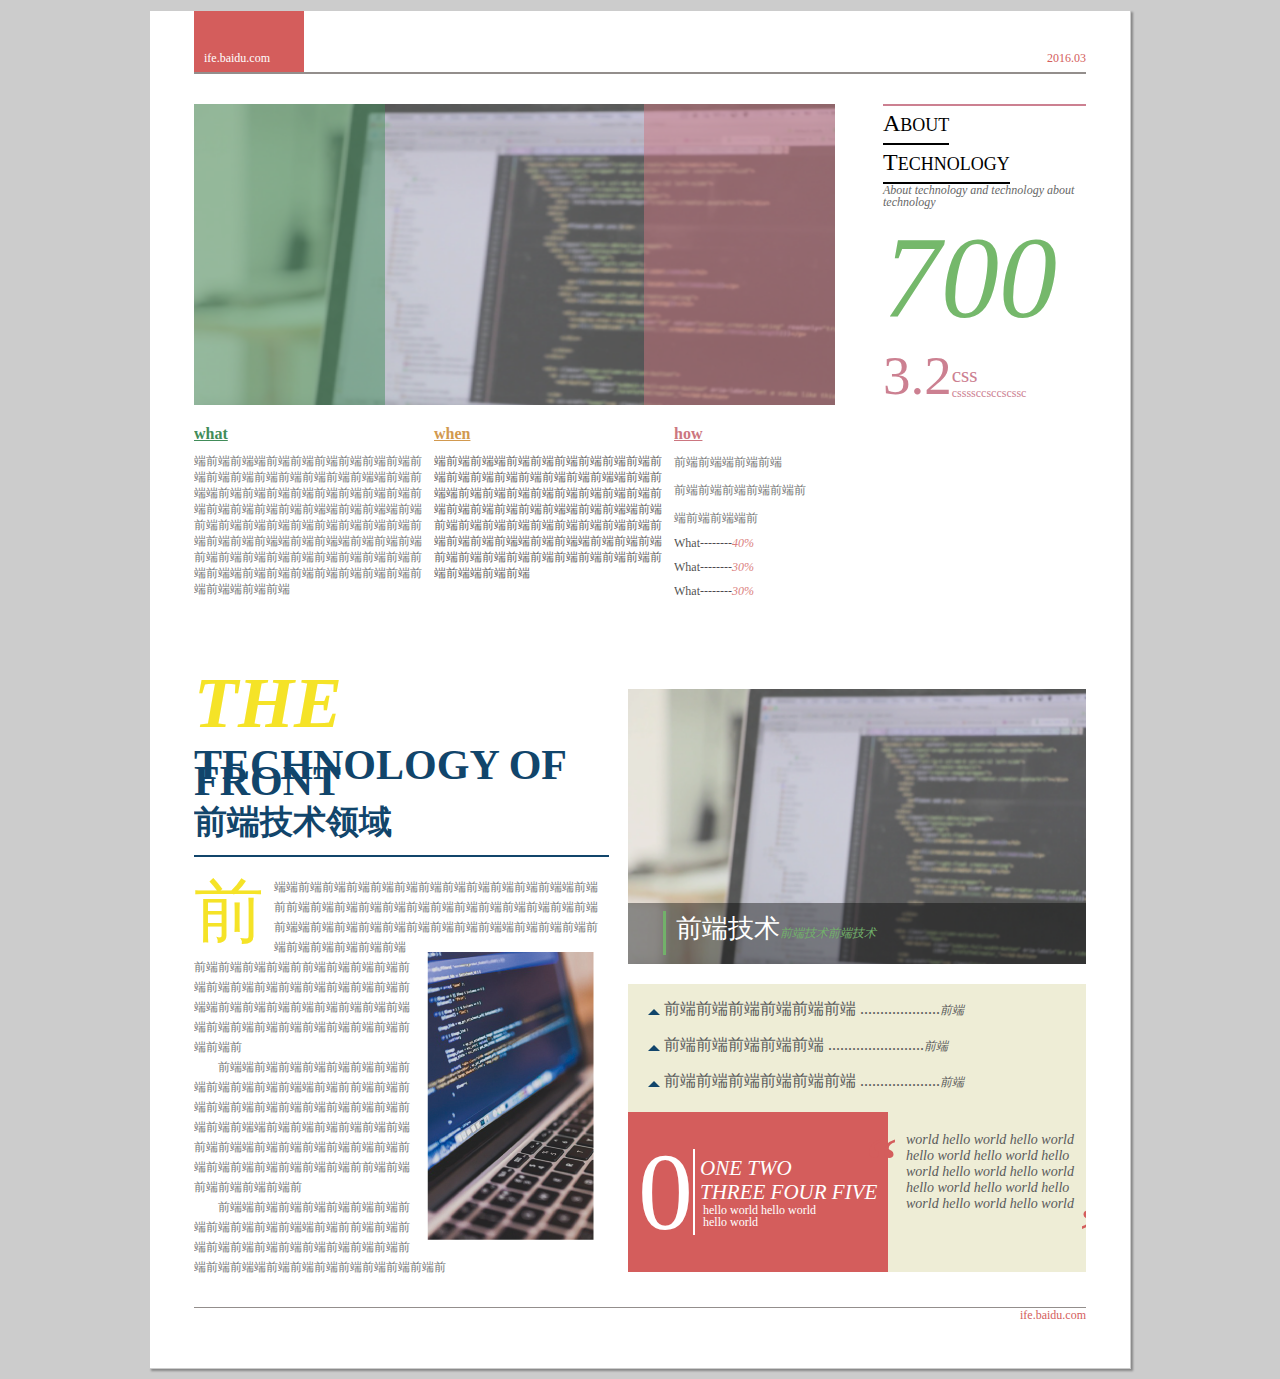
<file: task_6.html>
<!DOCTYPE html>
<html lang="en">
<head>
    <meta charset="UTF-8">
    <title>Task_6</title>
    <link rel="stylesheet" href="css/task_6.css">
</head>
<body>
<div class="box">
    <div class="header">
        <span class="header_name">ife.baidu.com</span>
        <span class="header_date">2016.03</span>
    </div>
    <div class="section">
        <div class="banner">
            <div class="big_img">
                <div class="blur_left"></div>
                <div class="blur_right"></div>
            </div>
            <div class="text_right">
                <p>ABOUT</p>
                <p>TECHNOLOGY</p>
                <p>About technology and technology about technology</p>
                <p>700</p>
                <p>3.2</p>
                <div class="text_RR">
                    <span>css</span>
                    <span>cssssccsccscssc</span>
                </div>
            </div>
        </div>
        <div class="para1">
            <div class="para1_1">
                <span>what</span>
                <p>
                    端前端前端端前端前端前端前端前端前端前端前端前端前端前端前端前端前端端前端前端端前端前端前端前端前端前端前端前端前端前端前端前端前端前端端前端前端端前端前端前端前端前端前端前端前端前端前端前端前端前端前端端前端前端端前端前端前端前端前端前端前端前端前端前端前端前端前端前端端前端前端前端前端前端前端前端前端前端端前端前端
                </p>
            </div>
            <div class="para1_2">
                <span>when</span>
                <p>
                    端前端前端端前端前端前端前端前端前端前端前端前端前端前端前端前端前端端前端前端端前端前端前端前端前端前端前端前端前端前端前端前端前端前端端前端前端端前端前端前端前端前端前端前端前端前端前端前端前端前端前端端前端前端端前端前端前端前端前端前端前端前端前端前端前端前端前端前端端前端前端
                </p>
            </div>
            <div class="para1_3">
                <span>how</span>
                <span>前端前端端前端前端</span>
                <span>前端前端前端前端前端前</span>
                <span>端前端前端端前</span>
                <p>What--------<em>40%</em></p>
                <p>What--------<em>30%</em></p>
                <p>What--------<em>30%</em></p>
            </div>
        </div>
        <div class="para2">
            <div class="para2_1">
                <div class="para2_header">
                    <h1><span>THE</span> TECHNOLOGY OF FRONT</h1>
                    <span>前端技术领域</span>
                </div>
                <div class="para2_text">
                    <p>
                        <span>前</span>端端前端前端前端前端前端前端前端前端前端前端前端端前端前前端前端前端前端前端前端前端前端前端前端前端前端前端前端端前端前端前端前端前端前端前端前<img
                            class="para2_img" src="images/task1_6_txt.png">端端前端前端前端前端前端前端前端前端前端前端前端前端前端前前端前端前端前端前端前端前端前端前端前端前端前端前端前端端前端前端前端前端前端前端前端前端端前端前端前端前端前端前端前端前端前端前端前
                    </p>
                    <p>
                        前端端前端前端前端前端前端前端前端前端前端前端前端端前端前前端前端前端前端前端前端前端前端前端前端前端前端前端前端端前端前端前端前端前端前端前端前端端前端前端前端前端前端前端前端前端前端前端前端前端前端前前端前端前端前端前端前端前
                    </p>
                    <p>
                        前端端前端前端前端前端前端前端前端前端前端前端前端端前端前前端前端前端前端前端前端前端前端前端前端前端前端前端前端端前端前端前端前端前端前端前端前
                    </p>
                </div>
            </div>
            <div class="para2_2">
                <div class="para2_2_top">
                    <div class="para2_2_top_color">
                        <p>前端技术<span>前端技术前端技术</span></p>
                    </div>
                </div>
                <div class="para2_2_bottom">
                    <ul>
                        <li>
                            <div class="triangle"></div>
                            前端前端前端前端前端前端 ....................<span>前端</span></li>
                        <li>
                            <div class="triangle"></div>
                            前端前端前端前端前端 ........................<span>前端</span></li>
                        <li>
                            <div class="triangle"></div>
                            前端前端前端前端前端前端 ....................<span>前端</span></li>
                    </ul>
                    <div class="bottom_1">
                        <div class="bottom_1_txt">
                            <span class="bottom1_num">0</span>
                            <span class="bottom1_alpha">ONE TWO<br>THREE FOUR FIVE</span>
                            <p>hello world hello world<br>hello world</p>
                        </div>
                    </div>
                    <div class="bottom_2">
                        <span>“</span>
                        <p>
                            world hello world
                            hello world hello world
                            hello world hello world
                            hello world hello world
                            hello world hello world
                            hello world hello world
                            hello world
                        </p>
                        <span>”</span>
                    </div>
                </div>
            </div>
        </div>
    </div>
    <div class="footer">
        <span>ife.baidu.com</span>
    </div>
</div>
</body>
</html>
</file>
<file: css/task_2.css>
*
{
    margin:0;
    padding:0;
}

header
{
    height: 70px;
    background-color: black;
    position: relative;
}

header img
{
    height: 50px;
    margin: 10px 50px 5px 50px;
}

nav.nav-top
{
    height: 70px;
    line-height: 70px;
    position: absolute;
    right: 20px;
    top: 0;
}

nav.nav-top li
{
    float: left;
    color: white;
    margin: 0 20px;
}

nav.nav-top a
{
    color: white;
}

body
{
    background-color: rgb(222,222,222);
}

article
{
    width: 90%;
    border: thin solid rgb(203, 203, 203);
    box-shadow: 3px 3px 3px grey;
    padding: 40px;
    margin: 40px auto;
    background-color: white;
    line-height: 2em;
}

article p
{
    text-indent: 2em;
}

article li
{
    list-style-type: none;
    list-style-position:inside;
}

figure
{
    margin: 10px 0 10px 10px;
    width: 320px;
    border: 1px solid #ccc;
}

figure img
{
    padding: 10px;
    width: 300px;
}

figure figcaption
{
    text-align: center;
    text-indent: 0;
}

#last-article p
{
    text-indent: 0;
}

#last-article li
{
    list-style-type: decimal;
}

table
{
    width: 100%;
    border-collapse: collapse;
}

th, td
{
    border: 1px solid #ccc;
}

th
{
    background-color: #333;
    color: white;
}

tfoot
{
    background-color: #cccccc;
    font-weight: bold;
}

aside
{
    width: 90%;
    border: thin solid rgb(203, 203, 203);
    padding: 40px;
    margin: 40px auto;
    background-color: white;
}

aside h1
{
    border-left: 5px solid #cccccc;
    padding: 10px;
}

aside table td
{
    line-height: 40px;
    border: transparent;
}

.right
{
    text-align: right;
}

aside input
{
    border: 1px solid #cccccc;
    line-height: 25px;
    text-align: left;
}

#email, #password
{
    font-size: 15px;
    color: darkgrey;
}

textarea
{
    width: 100%;
    border: 1px solid #CECECE;
    height: 100px;
}

#personal
{
    vertical-align: text-top;
}

#submit
{
    cursor: pointer;
    background-color: #3355D0;
    width: 100%;
    margin:10px;
    height: 40px;
    color: #ffffff;
    text-align: center;
    font-size: 20px;
    font-weight: bold;
    border-radius: 20px;
}

body > footer
{
    height: 50px;
    background-color: black;
    color: white;
    text-align: center;
    padding-top: 30px;
    font-size: 10px;
    font-weight: bold;
}
</file>
<file: css/task_3.css>
div
{
    padding: 20px;
    border: 1px solid #999;
}

.main
{
    background-color: #eeeeee;
    overflow: auto;
}

.name
{
    width: 200px;
    float: left;
    background-color: white;
}

div.name > img
{
    width: 80px;
    height: 80px;
    float: left;
}
.name > p
{
    float: left;
    margin-left: 10px;
    font-size: 14px;
    text-align: left;
}



.content
{
    margin-left: 270px;
    margin-right: 200px;
    background-color: white;
}

.member
{
    width: 120px;
    float: right;
    background-color: white;
}

div.member > img
{
    width: 80px;
    height: 80px;
    margin-left: 20px;
    display: inline-block;
}
</file>
<file: css/task_4.css>
.total
{
    width: 100%;
    height: 100%;
    margin: 0;
    padding: 0;
    border: 0;
}

.center
{
    width: 400px;
    height: 200px;
    background-color: #cccccc;
    margin: auto;
    position: absolute;
    overflow: hidden;
    top: 50%;
    left: 50%;
    margin-top: -100px;
    margin-left: -200px;
}

.left, .right
{
    background-color: #fc0;
    width: 50px;
    height: 50px;
    position: absolute;
}

.left
{
    border-radius: 0 0 100px 0;
    left: 0;
    top: 0;
}

.right
{
    border-radius: 100px 0 0 0;
    right: 0;
    bottom: 0;
}
</file>
<file: css/task_5.css>
*
{
    margin:0;
    padding:0;
}

header
{
    height: 70px;
    background-color: black;
    position: relative;
}

header img
{
    height: 50px;
    margin: 10px 50px 5px 50px;
}

nav.nav-top
{
    height: 70px;
    line-height: 70px;
    position: absolute;
    right: 20px;
    top: 0;
}

nav.nav-top li
{
    float: left;
    color: white;
    margin: 0 20px;
}

nav.nav-top a
{
    color: white;
}

body
{
    background-color: rgb(222,222,222);
}

main
{
    float: left;
    width: calc(100% - 340px - 120px);;
}

article
{
    border: thin solid rgb(203, 203, 203);
    box-shadow: 3px 3px 3px grey;
    padding: 40px;
    margin: 20px;
    background-color: white;
    line-height: 2em;
}

article p
{
    text-indent: 2em;
}

article li
{
    list-style-type: none;
    list-style-position:inside;
}

figure
{
    margin: 10px 0 10px 10px;
    width: 320px;
    border: 1px solid #ccc;
}

figure img
{
    padding: 10px;
    width: 300px;
}

figure figcaption
{
    text-align: center;
    text-indent: 0;
}

#last-article p
{
    text-indent: 0;
}

#last-article li
{
    list-style-type: decimal;
}

table
{
    width: 100%;
    border-collapse: collapse;
}

th, td
{
    border: 1px solid #ccc;
}

th
{
    background-color: #333;
    color: white;
}

tfoot
{
    background-color: #cccccc;
    font-weight: bold;
}

aside
{
    float: right;
    width: 350px;
    border: thin solid rgb(203, 203, 203);
    padding: 40px;
    margin-left: 0;
    margin-top: 20px;
    margin-right: 20px;
    background-color: white;
}

aside h1
{
    border-left: 5px solid #cccccc;
    padding: 10px;
}

aside table td
{
    line-height: 40px;
    border: transparent;
}

.right
{
    text-align: right;
}

aside input
{
    border: 1px solid #cccccc;
    line-height: 25px;
    text-align: left;
}

#email, #password
{
    font-size: 15px;
    color: darkgrey;
}

textarea
{
    width: 100%;
    border: 1px solid #CECECE;
    height: 100px;
}

#personal
{
    vertical-align: text-top;
}

#submit
{
    cursor: pointer;
    background-color: #3355D0;
    width: 100%;
    margin:10px;
    height: 40px;
    color: #ffffff;
    text-align: center;
    font-size: 20px;
    font-weight: bold;
    border-radius: 20px;
}

body > footer
{
    clear: both;
    height: 50px;
    background-color: black;
    color: white;
    text-align: center;
    padding-top: 30px;
    font-size: 10px;
    font-weight: bold;
}
</file>
<file: css/task_6.css>
*
{
    margin: 0;
    padding: 0;
}

body
{
    background-color: #cccccc;
}

.box
{
    background-color: white;
    width: 980px;
    margin: 10px auto;
    border: 1px solid #cccccc;
    box-shadow: 2px 2px 2px #888888;
}

.header
{
    width: 892px;
    height: 61px;
    border-bottom: solid 2px #938e8c;
    margin: 0 auto;
    font-family: sans-serif 黑体;
}

.header_name
{
    display:block;
    width: 100px;
    height: 21px;
    background-color: #d45d5c;
    color: #FFFFFF;
    font-size: 12px;
    padding: 40px 0 0 10px;
}

.header_date
{
    float: right;
    margin-top: -21px;
    font-size: 12px;
    color: #d45d5c;
}

.section
{
    width: 892px;
    margin: 30px auto;
    height: auto;
}

.big_img
{
    width: 641px;
    height: 301px;
    float: left;
    background: url("../images/task1_6_r.png");
    background-size: 641px 301px;
}

.blur_left
{
    float: left;
    width: 191px;
    height: 301px;
    background-color: rgba(65,140,89,0.5);
}

.blur_right
{
    float: right;
    width: 191px;
    height: 301px;
    background-color: rgba(204,118,128,0.5);
}

.text_right
{
    float: right;
    width: 203px;
    border-top: 2px solid #cc8091;
}

.text_right > p:nth-child(1), .text_right > p:nth-child(2)
{
    float: left;
    clear: left;
    font-size: 18px;
    line-height: 35px;
    border-bottom: 2px solid black;
    width: auto;
}

.text_right > p:nth-child(1):first-letter, .text_right > p:nth-child(2):first-letter
{
    font-size: 24px;
}

.text_right > p:nth-child(3)
{
    font-size: 12px;
    line-height: 12px;
    color: #676767;
    font-family: 楷体;
    font-style: italic;
    float: left;
    clear: left;
}

.text_right > p:nth-child(4)
{
    float: left;
    clear: left;
    font-size: 116px;
    color: #75b86b;
    font-family: 微软雅黑;
    font-style: italic;
    line-height: 140px;
}

.text_right > p:nth-child(5)
{
    font-size: 55px;
    color: #cc8091;
    font-family: 微软雅黑;
    float: left;
    clear: left;
    line-height: 55px;
}

.text_RR
{
    float: left;
}

.text_right > div > span:nth-child(1)
{
    float: left;
    font-size: 21px;
    color: #cc8091;
    font-family: 微软雅黑;
    line-height: 21px;
    margin-top: 17px;
}

.text_right > div > span:nth-child(2)
{
    float: left;
    clear: left;
    font-size: 12px;
    color: #cc8091;
    font-family: 微软雅黑;
}

.para1
{
    overflow: hidden;
    clear: both;
}

.para1 div
{
    margin-top: 20px;
}

.para1_1
{
    float: left;
    clear:left;
    width: 230px;
}

.para1_1 span
{
    font-size: 16px;
    color: #418c59;
    text-decoration: underline;
    font-weight: bold;
    font-family: 微软雅黑;
}

.para1_1 p
{
    font-size: 12px;
    font-family: 宋体;
    line-height: 16px;
    color: #767777;
    margin-top: 10px;
}

.para1_2
{
    float: left;
    margin-left: 10px;
    width: 230px;
}

.para1_2 span
{
    font-size: 16px;
    color: #d2994f;
    text-decoration: underline;
    font-weight: bold;
    font-family: 微软雅黑;
}

.para1_2 p
{
    font-size: 12px;
    font-family: 宋体;
    line-height: 16px;
    color: #231815;
    margin-top: 10px;
    opacity: 0.7;
}

.para1_3
{
    float: left;
    margin-left: 10px;
    width: 230px;
}

.para1_3 span
{
    float: left;
    clear: left;
}

.para1_3 > span:nth-child(1)
{
    font-size: 16px;
    color: #cc7680;
    text-decoration: underline;
    font-weight: bold;
    font-family: 微软雅黑;
}

.para1_3 > span:nth-child(2), .para1_3 > span:nth-child(3), .para1_3 > span:nth-child(4)
{
    font-size: 12px;
    font-family: 宋体;
    line-height: 18px;
    color: #767777;
    margin-top: 10px;
}

.para1_3 p
{
    float: left;
    clear: left;
    font-size: 12px;
    margin-top: 8px;
    line-height: 16px;
    font-family: 微软雅黑;
    color: black;
    opacity: 0.7;
}

.para1_3 em
{
    color: #cd4a48;
}

.para2
{
    overflow: hidden;
    clear: both;
    margin-top: 50px;
}

.para2_1
{
    width: 415px;
    float: left;
}

.para2_header > h1 > span
{
    font-size: 72px;
    color: #f5e327;
    font-family: 黑体;
    font-style: oblique;
    line-height: 1.5em;
}

.para2_header > h1
{
    font-size: 42px;
    color: #11456b;
    font-family: 黑体;
    line-height: 16px;
    font-weight: bold;
}

.para2_header > span
{
    font-size: 33px;
    color: #11456b;
    font-weight: bold;
    font-family: 黑体;
    line-height: 2em;
}

.para2_header
{
    border-bottom: 2px solid #11456b;
}

.para2_text
{
    float: left;
    clear: left;
    margin-top: 20px;
    font-size: 12px;
    font-family: 宋体;
    line-height: 20px;
    color: #767777;
}

.para2_text > p:nth-child(1) > span
{
    font-size: 70px;
    color: #f5e327;
    font-family: 微软雅黑;
    float: left;
    line-height: 70px;
    margin: 0 10px 10px 0;
}

.para2_text > p:nth-child(2), .para2_text > p:nth-child(3)
{
    text-indent: 2em;
}

.para2_text > p:nth-child(1) > img
{
    float: right;
    margin: 15px;
}

.para2_2
{
    width: 458px;
    float: right;
    margin-top: 40px;
}

.para2_2_top
{
    width: 458px;
    height: 275px;
    background:url("../images/task1_6_r.png");
    background-size: cover;
    position: relative;
}

.para2_2_top_color
{
    width: 458px;
    height: 61px;
    background-color: rgba(0,0,0,0.4);
    position: absolute;
    bottom: 0;
}

.para2_2_top > div > p
{
    font-size: 26px;
    color: #FFFFFF;
    font-family: 微软雅黑;
    height: 44px;
    border-left: 3px solid #72b16a;
    margin: 8px auto 9px 35px;
    padding-left: 10px;
}

.para2_2_top > div > p > span
{
    font-size: 12px;
    color: #72b16a;
    font-family: 微软雅黑;
    font-style: italic;
}

.para2_2_bottom
{
    overflow: hidden;
    width: 458px;
    /*height: 318px;*/
    background-color: #eeedd6;
    margin-top: 20px;
}

.triangle
{
    border: 6px solid;
    border-color:#eeedd6 #eeedd6 #11456b #eeedd6 ;
    float:left;
    margin-top:4px;
    margin-right: 4px;
}

.para2_2_bottom > ul
{
    padding-left: 20px;
}
.para2_2_bottom > ul > li
{
    list-style: none;
    font-size: 16px;
    line-height: 20px;
    color: #5a5b5b;
    font-family: 宋体;
    text-align: left;
    margin-top: 15px;
}

.para2_2_bottom > ul > li > span
{
    font-size: 12px;
    text-align: right;
    line-height: 20px;
    font-style: italic;
}

.bottom_1
{
    width: 260px;
    height: 160px;
    background-color: #d45d5c;
    float: left;
    margin-top: 20px;
}

.bottom_1_txt
{
    margin: 37px auto auto 10px;
}

.bottom1_num
{
    float: left;
    font-size: 110px;
    color: #FFFFFF;
    font-family: 微软雅黑;
    line-height: 86px;
    border-right: 2px solid #FFFFFF;
}

.bottom1_alpha
{
    float: left;
    font-size: 21px;
    color: #FFFFFF;
    line-height: 24px;
    font-family: 黑体;
    font-style: italic;
    padding-left: 5px;
    margin-top: 7px;
}

.bottom_1_txt > p
{
    float: left;
    font-size: 12px;
    line-height: 12px;
    font-family: 黑体;
    color: #FFFFFF;
    padding-left: 8px;
}

.bottom_2
{
    font-size: 14px;
    color: #5a5b5b;
    font-style: oblique;
    line-height: 16px;
    font-family: 黑体;
    float: right;
    width: 180px;
    margin-top: 20px;
    padding-top: 20px;
}

.bottom_2 > span:nth-child(1)
{
    float: left;
    line-height: 14px;
    color: #d45d5c;
    font-size: 72px;
    font-family: 黑体;
    font-style: normal;
    margin: 25px auto -20px -40px;
}

.bottom_2 > span:nth-child(3)
{
    float: right;
    line-height: 14px;
    color: #d45d5c;
    font-size: 72px;
    font-family: 黑体;
    font-style: normal;
    margin: 15px -25px 0 0;
}

.footer
{
    width: 892px;
    height: 60px;
    border-top: solid 1px #938e8c;
    margin: 0 auto;
    font-family: sans-serif 黑体;
    text-align: right;
    font-size: 12px;
    color: #d45d5c;
}
</file>
